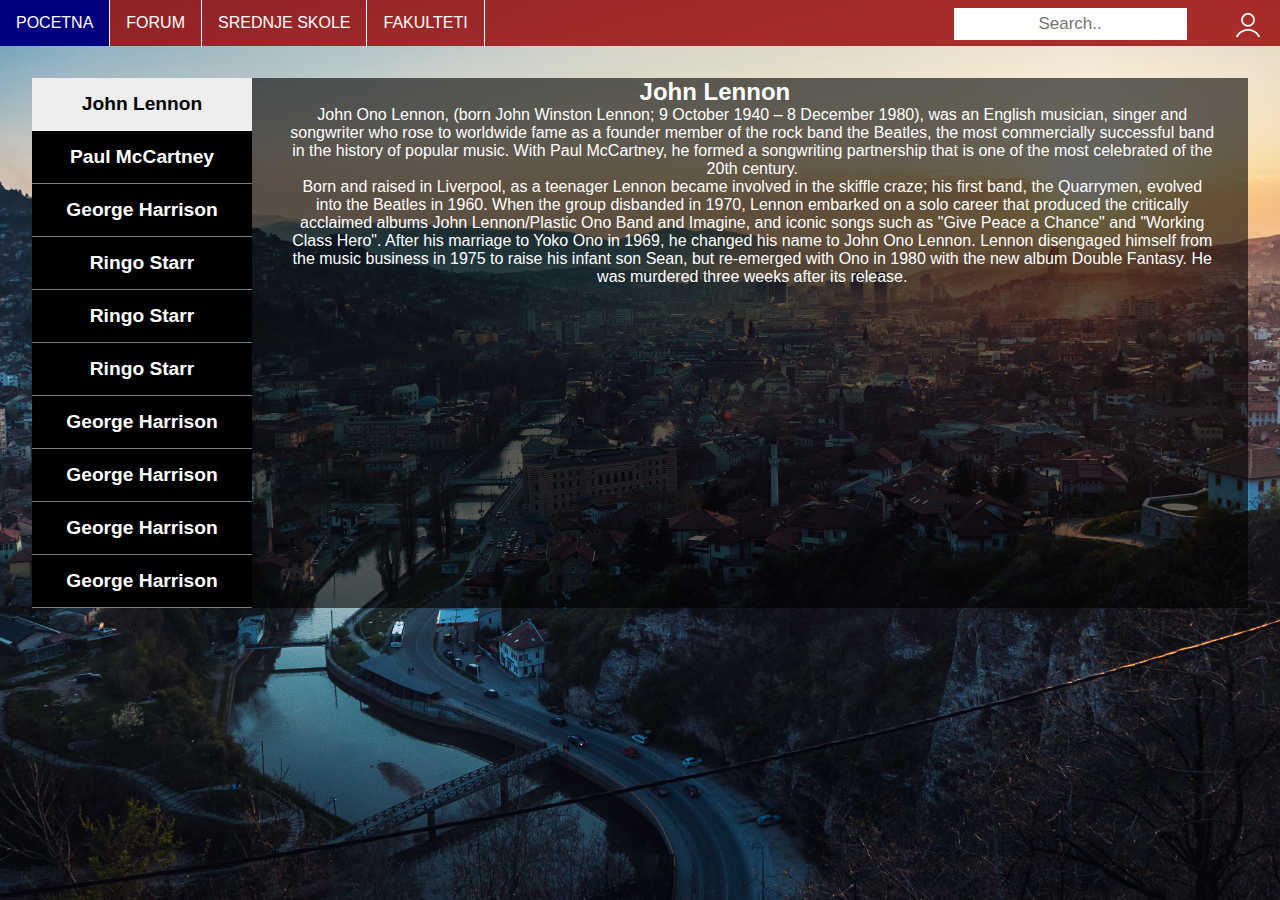
<file: if.html>
<!DOCTYPE html>
<html lang="en">
<head>
    <meta charset="UTF-8">
    <meta name="viewport" content="width=device-width, initial-scale=1.0">
    <meta http-equiv="X-UA-Compatible" content="ie=edge">
    <title>Document</title>
    <link rel="stylesheet" href="CSS/structure.css">
    <link rel="stylesheet" href="CSS/tabs.css">
   
</head>
<body class="bg" style="background-image: url(IMG/sarajevobg.jpg);">

<ul>
    <li><a href="index.html">POCETNA</a></li>
    <li><a href="">FORUM</a></li>
    <li class="dropdown">
            <a href="" class="dropbtn">SREDNJE SKOLE</a>
            <div class="dropdown-content">
              <a href="ss.html">Sarajevo</a>
              <a href="#">Link 2</a>
            </div></li>
    <li class="dropdown">
        <a href="" class="dropbtn">FAKULTETI</a>
        <div class="dropdown-content">
          <a href="sf.html">Link 1</a>
          <a href="#">Link 2</a>
        </div></li>
        <li>    <span class="topnav">
          <span class="search-container">
  <input type="text" placeholder="Search.." name="search"></span>    
          </span></li>
          <a href="signup.html"><img style="width:3%;margin-top:5px;float:right;margin-right: 1%;" src="IMG/icon.png" alt="sl"></a>
</ul>
<div class="bg2">

    <div class="tabordion">
      <section id="section1">
        <input type="radio" name="sections" id="option1" checked>
        <label for="option1">John Lennon</label>
        <article>
          <h2>John Lennon</h2>
          <p>John Ono Lennon, (born John Winston Lennon; 9 October 1940 – 8 December 1980), was an English musician, singer and songwriter who rose to worldwide fame as a founder member of the rock band the Beatles, the most commercially successful band in the history of popular music. With Paul McCartney, he formed a songwriting partnership that is one of the most celebrated of the 20th century.</p>
          <p>Born and raised in Liverpool, as a teenager Lennon became involved in the skiffle craze; his first band, the Quarrymen, evolved into the Beatles in 1960. When the group disbanded in 1970, Lennon embarked on a solo career that produced the critically acclaimed albums John Lennon/Plastic Ono Band and Imagine, and iconic songs such as "Give Peace a Chance" and "Working Class Hero". After his marriage to Yoko Ono in 1969, he changed his name to John Ono Lennon. Lennon disengaged himself from the music business in 1975 to raise his infant son Sean, but re-emerged with Ono in 1980 with the new album Double Fantasy. He was murdered three weeks after its release.</p>
        </article>
      </section>
      <section id="section2">
        <input type="radio" name="sections" id="option2">
        <label for="option2">Paul McCartney</label>
        <article>
          <h2>Paul McCartney</h2>
          <p>Sir James Paul McCartney, (born 18 June 1942), is an English musician, singer, songwriter, multi-instrumentalist, and composer. With John Lennon, George Harrison and Ringo Starr, he gained worldwide fame as a member of the Beatles, widely regarded as one of the most popular and influential acts in the history of rock music; his songwriting partnership with Lennon is one of the most celebrated of the 20th century. After the band's break-up, he pursued a solo career and later formed Wings with his first wife, Linda, and Denny Laine.</p>
          <p>McCartney has been recognised as one of the most successful composers and performers of all time, with 60 gold discs and sales of over 100 million albums and 100 million singles of his work with the Beatles and as a solo artist.[2] More than 2,200 artists have covered his Beatles song "Yesterday", more than any other copyrighted song in history. Wings' 1977 release "Mull of Kintyre" is one of the all-time best-selling singles in the UK. Inducted into the Rock and Roll Hall of Fame as a solo artist in March 1999, McCartney has written, or co-written 32 songs that have reached number one on the Billboard Hot 100, and as of 2014 he has sold more than 15.5 million RIAA-certified units in the United States. McCartney, Lennon, Harrison and Starr received MBEs in 1965, and in 1997, McCartney was knighted for his services to music.</p>
          <p>McCartney has released an extensive catalogue of songs as a solo artist and has composed classical and electronic music. He has taken part in projects to promote international charities related to such subjects as animal rights, seal hunting, land mines, vegetarianism, poverty, and music education. He has married three times and is the father of five children.</p>
        </article>
      </section>
      <section id="section3">
        <input type="radio" name="sections" id="option3">
        <label for="option3">George Harrison</label>
        <article>
          <h2>George Harrison</h2>
          <p>George Harrison, (25 February 1943 – 29 November 2001), was an English musician, multi-instrumentalist, singer and songwriter who achieved international fame as the lead guitarist of the Beatles. Although John Lennon and Paul McCartney were the band's primary songwriters, most of their albums included at least one Harrison composition, including "While My Guitar Gently Weeps", "Here Comes the Sun" and "Something", which became the Beatles' second-most-covered song.</p>
        </article>
      </section>
      <section id="section4">
        <input type="radio" name="sections" id="option4">
        <label for="option4">Ringo Starr</label>
        <article>
          <h2>Ringo Starr</h2>
          <p>Richard Starkey, (born 7 July 1940), better known by his stage name Ringo Starr, is an English musician, singer, songwriter, and actor who gained worldwide fame as the drummer for The Beatles. On most of the band's albums, he sang lead vocals for one song, including "With a Little Help from My Friends", "Yellow Submarine" and their cover of "Act Naturally". He also wrote the Beatles' songs "Don't Pass Me By" and "Octopus's Garden", and is credited as a co-writer of others, such as "What Goes On" and "Flying".</p>
          <p>Starr was twice afflicted by life-threatening illnesses during his childhood, and as a result of prolonged hospitalisations, fell behind scholastically. In 1955, he entered the workforce and briefly held a position with British Rail before securing an apprenticeship at a Liverpool equipment manufacturer. Soon afterwards, he became interested in the UK skiffle craze, developing a fervent admiration for the genre. In 1957, he cofounded his first band, the Eddie Clayton Skiffle Group, which earned several prestigious local bookings before the fad succumbed to American rock and roll by early 1958.</p>
        </article>
      </section>
      <section id="section5">
        <input type="radio" name="sections" id="option5">
        <label for="option5">Ringo Starr</label>
        <article>
          <h2>Ringo Starr</h2>
          <p>Richard Starkey, (born 7 July 1940), better known by his stage name Ringo Starr, is an English musician, singer, songwriter, and actor who gained worldwide fame as the drummer for The Beatles. On most of the band's albums, he sang lead vocals for one song, including "With a Little Help from My Friends", "Yellow Submarine" and their cover of "Act Naturally". He also wrote the Beatles' songs "Don't Pass Me By" and "Octopus's Garden", and is credited as a co-writer of others, such as "What Goes On" and "Flying".</p>
          <p>Starr was twice afflicted by life-threatening illnesses during his childhood, and as a result of prolonged hospitalisations, fell behind scholastically. In 1955, he entered the workforce and briefly held a position with British Rail before securing an apprenticeship at a Liverpool equipment manufacturer. Soon afterwards, he became interested in the UK skiffle craze, developing a fervent admiration for the genre. In 1957, he cofounded his first band, the Eddie Clayton Skiffle Group, which earned several prestigious local bookings before the fad succumbed to American rock and roll by early 1958.</p>
        </article>
      </section>
      <section id="section6">
        <input type="radio" name="sections" id="option6">
        <label for="option6">Ringo Starr</label>
        <article>
          <h2>Ringo Starr</h2>
          <p>sdfdsfsadfRichard Starkey, (born 7 July 1940), better known by his stage name Ringo Starr, is an English musician, singer, songwriter, and actor who gained worldwide fame as the drummer for The Beatles. On most of the band's albums, he sang lead vocals for one song, including "With a Little Help from My Friends", "Yellow Submarine" and their cover of "Act Naturally". He also wrote the Beatles' songs "Don't Pass Me By" and "Octopus's Garden", and is credited as a co-writer of others, such as "What Goes On" and "Flying".</p>
          <p>Starr was twice afflicted by life-threatening illnesses during his childhood, and as a result of prolonged hospitalisations, fell behind scholastically. In 1955, he entered the workforce and briefly held a position with British Rail before securing an apprenticeship at a Liverpool equipment manufacturer. Soon afterwards, he became interested in the UK skiffle craze, developing a fervent admiration for the genre. In 1957, he cofounded his first band, the Eddie Clayton Skiffle Group, which earned several prestigious local bookings before the fad succumbed to American rock and roll by early 1958.</p>
        </article>
      </section>
      <section id="section7">
          <input type="radio" name="sections" id="option7">
          <label for="option7">George Harrison</label>
          <article>
            <h2>George Harrison</h2>
            <p>George Harrison, (25 February 1943 – 29 November 2001), was an English musician, multi-instrumentalist, singer and songwriter who achieved international fame as the lead guitarist of the Beatles. Although John Lennon and Paul McCartney were the band's primary songwriters, most of their albums included at least one Harrison composition, including "While My Guitar Gently Weeps", "Here Comes the Sun" and "Something", which became the Beatles' second-most-covered song.</p>
          </article>
        </section>
        <section id="section8">
            <input type="radio" name="sections" id="option8">
            <label for="option8">George Harrison</label>
            <article>
              <h2>George Harrison</h2>
              <p>George Harrison, (25 February 1943 – 29 November 2001), was an English musician, multi-instrumentalist, singer and songwriter who achieved international fame as the lead guitarist of the Beatles. Although John Lennon and Paul McCartney were the band's primary songwriters, most of their albums included at least one Harrison composition, including "While My Guitar Gently Weeps", "Here Comes the Sun" and "Something", which became the Beatles' second-most-covered song.</p>
            </article>
          </section>
          <section id="section9">
              <input type="radio" name="sections" id="option9">
              <label for="option9">George Harrison</label>
              <article>
                <h2>George Harrison</h2>
                <p>George Harrison, (25 February 1943 – 29 November 2001), was an English musician, multi-instrumentalist, singer and songwriter who achieved international fame as the lead guitarist of the Beatles. Although John Lennon and Paul McCartney were the band's primary songwriters, most of their albums included at least one Harrison composition, including "While My Guitar Gently Weeps", "Here Comes the Sun" and "Something", which became the Beatles' second-most-covered song.</p>
              </article>
            </section>
            <section id="section10">
                <input type="radio" name="sections" id="option10">
                <label for="option10">George Harrison</label>
                <article>
                  <h2>George Harrison</h2>
                  <p>George Harrison, (25 February 1943 – 29 November 2001), was an English musician, multi-instrumentalist, singer and songwriter who achieved international fame as the lead guitarist of the Beatles. Although John Lennon and Paul McCartney were the band's primary songwriters, most of their albums included at least one Harrison composition, including "While My Guitar Gently Weeps", "Here Comes the Sun" and "Something", which became the Beatles' second-most-covered song.</p>
                </article>
              </section>
    </div>
</div>
</body>
</html>
</file>
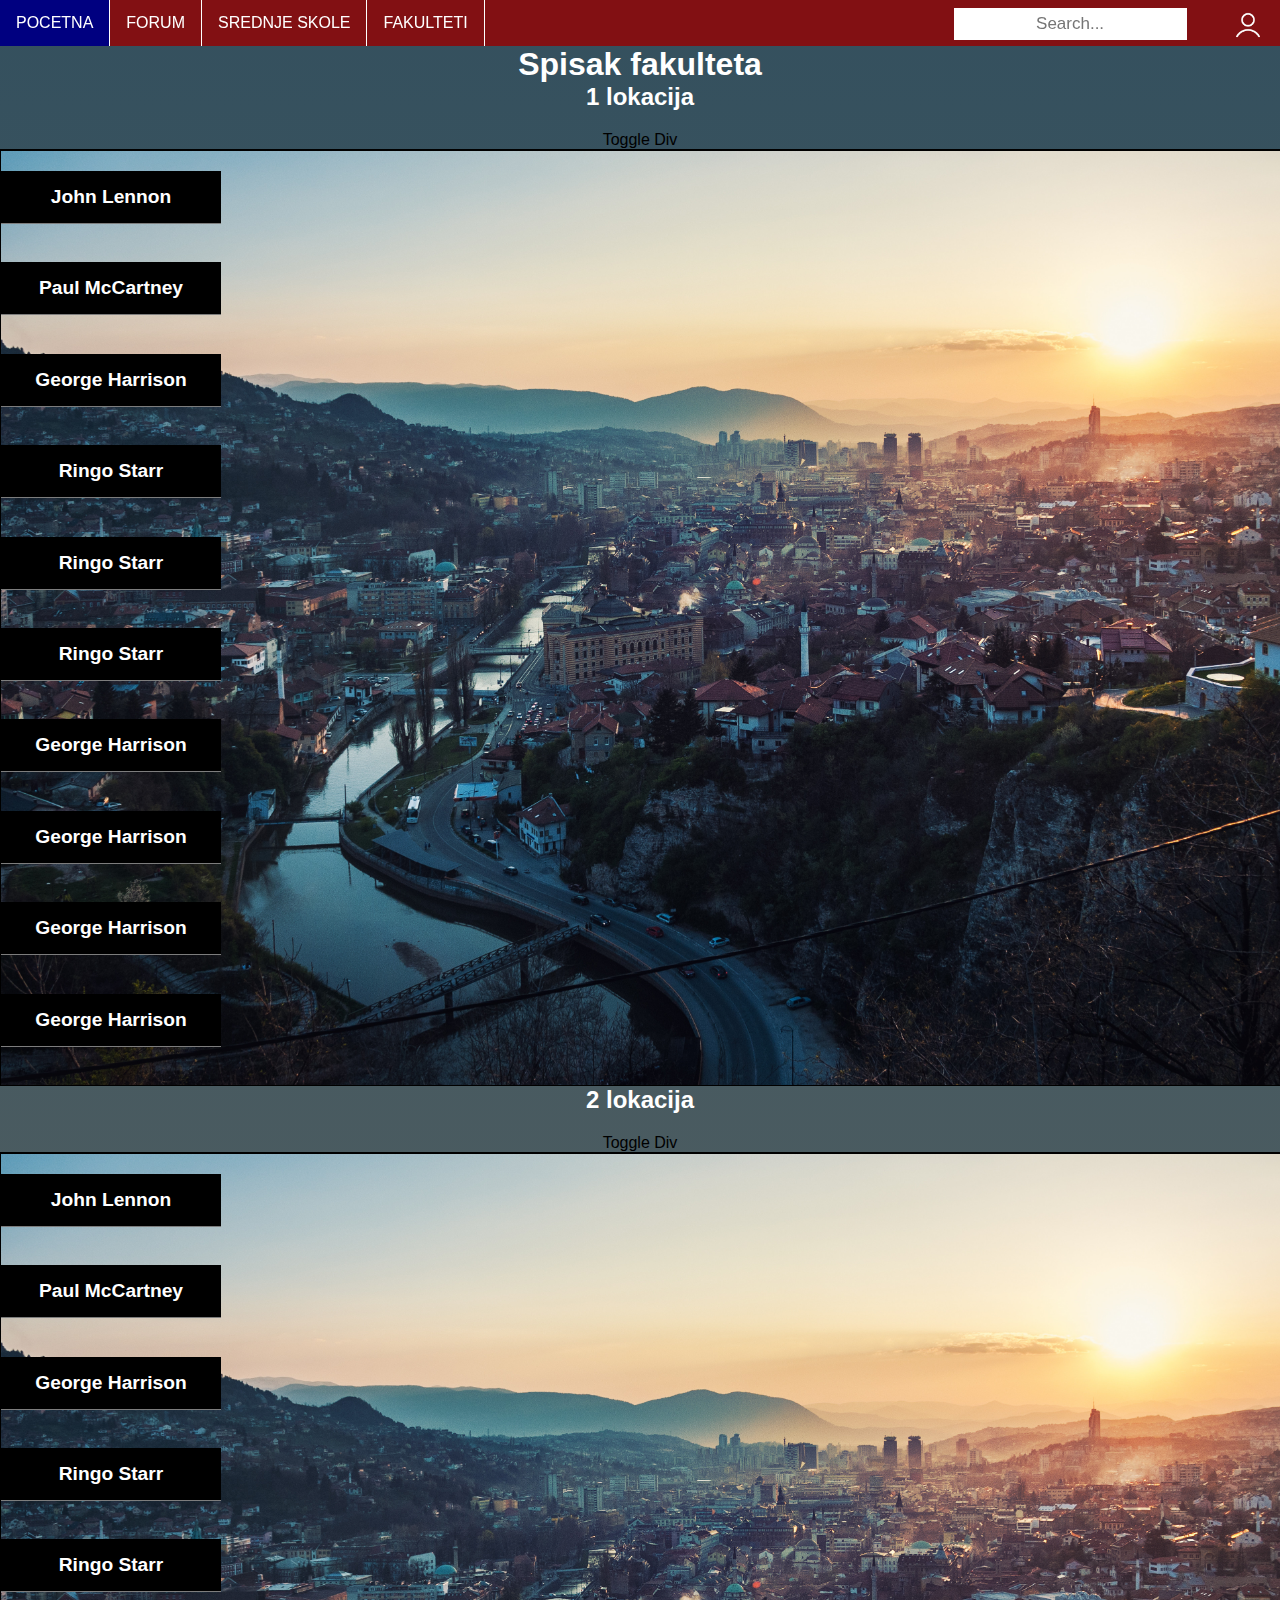
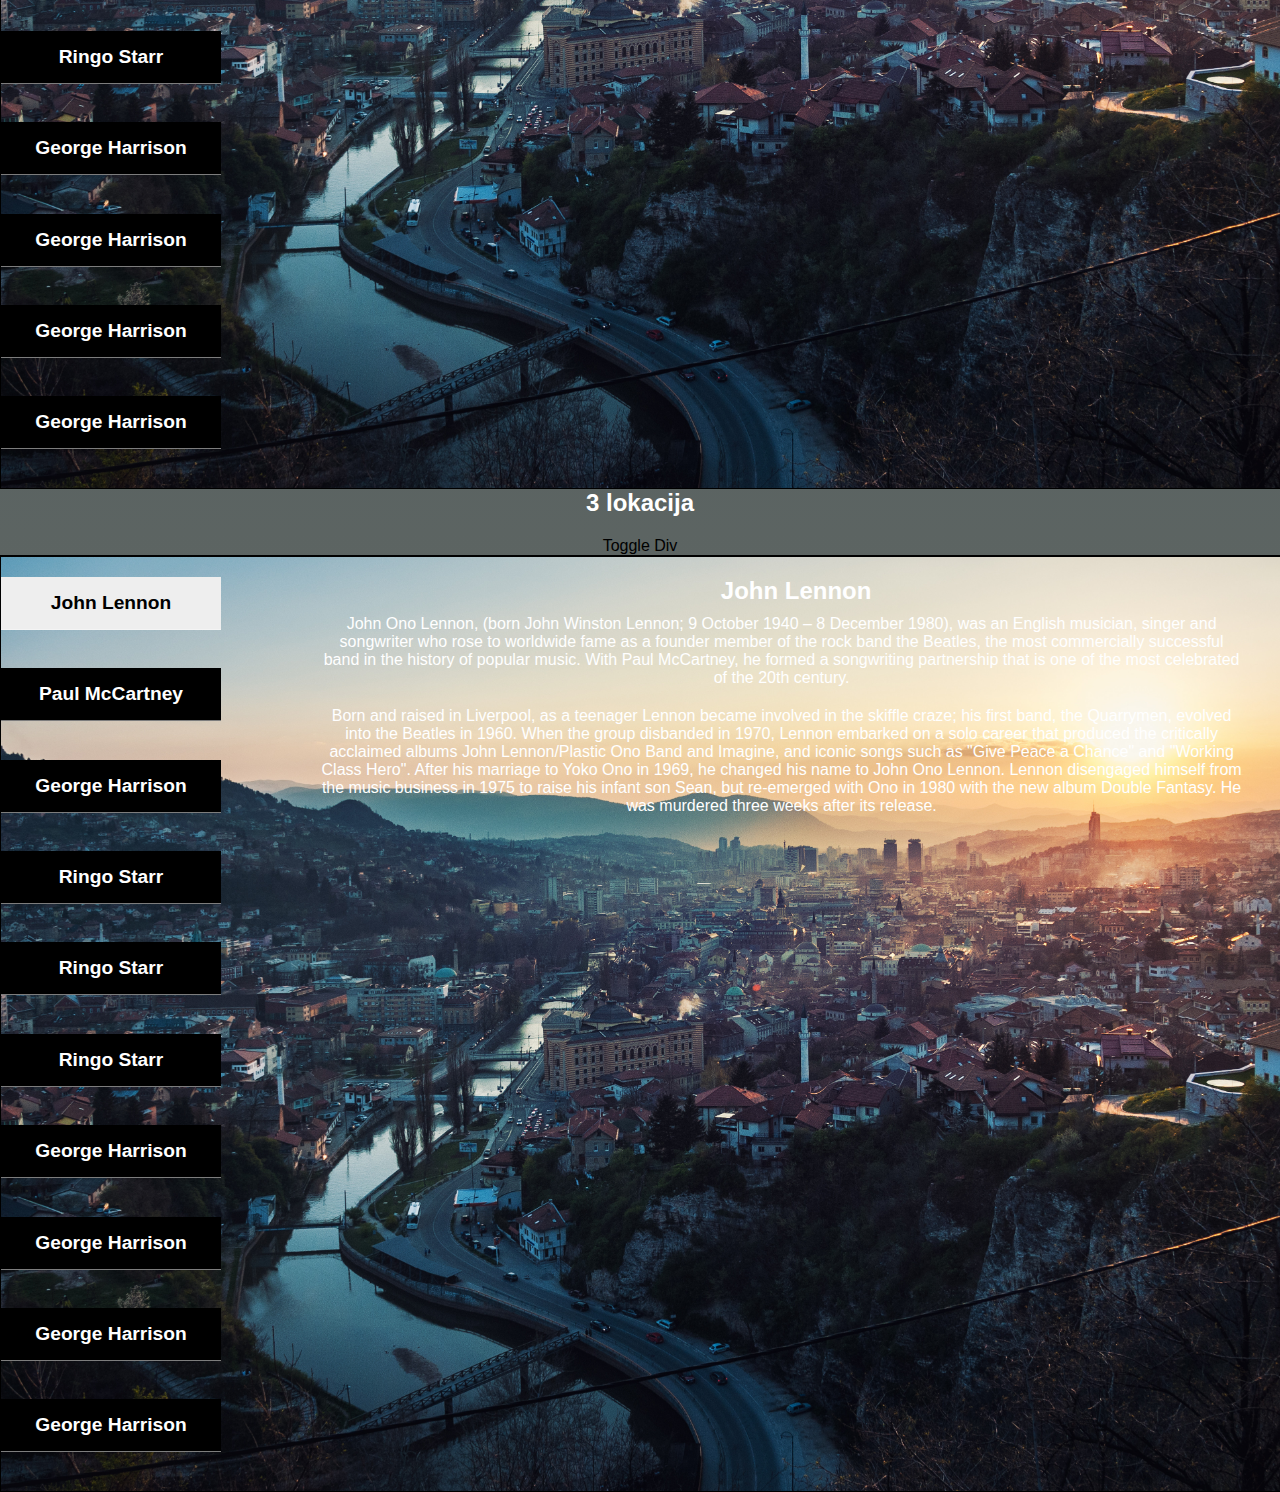
<file: sf.html>
<!DOCTYPE html>
<html lang="en">
<head>
    <meta charset="UTF-8">
    <meta name="viewport" content="width=device-width, initial-scale=1.0">
    <meta http-equiv="X-UA-Compatible" content="ie=edge">
    <title>Document</title>
    <link rel="stylesheet" href="CSS/sif.css">
    <link rel="stylesheet" href="CSS/structure.css">
</head>
<body>
  
    <ul>
        <li><a href="index.html">POCETNA</a></li>
        <li><a href="">FORUM</a></li>
        <li class="dropdown">
                <a href="" class="dropbtn">SREDNJE SKOLE</a>
                <div class="dropdown-content">
                  <a href="ss.html">Sarajevo</a>
                  <a href="#">Link 2</a>
                </div></li>
        <li class="dropdown">
            <a href="" class="dropbtn">FAKULTETI</a>
            <div class="dropdown-content">
              <a href="sf.html">Link 1</a>
              <a href="#">Link 2</a>
            </div></li>
            <li>    <span class="topnav">
              <span class="search-container">
      <input style="left: 0;" type="text" placeholder="Search..." name="search"></span>    
              </span></li>
              <a href="signup.html"><img style="width:3%;margin-top:5px;float:right;margin-right: 1%;" src="IMG/icon.png" alt="sl"></a>
    </ul>
        <h1>Spisak fakulteta</h1>
    <h2>1 lokacija</h2>
    <div class="ex1">
      <label for="item-1">Toggle Div</label>
      <input type="checkbox" name="one" id="item-1">
      <div style="background-image: url(IMG/sarajevobg.jpg);background-size: cover;" class="hide">
        <div class="tabordion">
          <section id="section1">
            <input type="radio" name="sections" id="option1" checked>
            <label for="option1">John Lennon</label>
            <article>
              <h2>John Lennon</h2>
              <p>John Ono Lennon, (born John Winston Lennon; 9 October 1940 – 8 December 1980), was an English musician, singer and songwriter who rose to worldwide fame as a founder member of the rock band the Beatles, the most commercially successful band in the history of popular music. With Paul McCartney, he formed a songwriting partnership that is one of the most celebrated of the 20th century.</p>
              <p>Born and raised in Liverpool, as a teenager Lennon became involved in the skiffle craze; his first band, the Quarrymen, evolved into the Beatles in 1960. When the group disbanded in 1970, Lennon embarked on a solo career that produced the critically acclaimed albums John Lennon/Plastic Ono Band and Imagine, and iconic songs such as "Give Peace a Chance" and "Working Class Hero". After his marriage to Yoko Ono in 1969, he changed his name to John Ono Lennon. Lennon disengaged himself from the music business in 1975 to raise his infant son Sean, but re-emerged with Ono in 1980 with the new album Double Fantasy. He was murdered three weeks after its release.</p>
            </article>
          </section>
          <section id="section2">
            <input type="radio" name="sections" id="option2">
            <label for="option2">Paul McCartney</label>
            <article>
              <h2>Paul McCartney</h2>
              <p>Sir James Paul McCartney, (born 18 June 1942), is an English musician, singer, songwriter, multi-instrumentalist, and composer. With John Lennon, George Harrison and Ringo Starr, he gained worldwide fame as a member of the Beatles, widely regarded as one of the most popular and influential acts in the history of rock music; his songwriting partnership with Lennon is one of the most celebrated of the 20th century. After the band's break-up, he pursued a solo career and later formed Wings with his first wife, Linda, and Denny Laine.</p>
              <p>McCartney has been recognised as one of the most successful composers and performers of all time, with 60 gold discs and sales of over 100 million albums and 100 million singles of his work with the Beatles and as a solo artist.[2] More than 2,200 artists have covered his Beatles song "Yesterday", more than any other copyrighted song in history. Wings' 1977 release "Mull of Kintyre" is one of the all-time best-selling singles in the UK. Inducted into the Rock and Roll Hall of Fame as a solo artist in March 1999, McCartney has written, or co-written 32 songs that have reached number one on the Billboard Hot 100, and as of 2014 he has sold more than 15.5 million RIAA-certified units in the United States. McCartney, Lennon, Harrison and Starr received MBEs in 1965, and in 1997, McCartney was knighted for his services to music.</p>
              <p>McCartney has released an extensive catalogue of songs as a solo artist and has composed classical and electronic music. He has taken part in projects to promote international charities related to such subjects as animal rights, seal hunting, land mines, vegetarianism, poverty, and music education. He has married three times and is the father of five children.</p>
            </article>
          </section>
          <section id="section3">
            <input type="radio" name="sections" id="option3">
            <label for="option3">George Harrison</label>
            <article>
              <h2>George Harrison</h2>
              <p>George Harrison, (25 February 1943 – 29 November 2001), was an English musician, multi-instrumentalist, singer and songwriter who achieved international fame as the lead guitarist of the Beatles. Although John Lennon and Paul McCartney were the band's primary songwriters, most of their albums included at least one Harrison composition, including "While My Guitar Gently Weeps", "Here Comes the Sun" and "Something", which became the Beatles' second-most-covered song.</p>
            </article>
          </section>
          <section id="section4">
            <input type="radio" name="sections" id="option4">
            <label for="option4">Ringo Starr</label>
            <article>
              <h2>Ringo Starr</h2>
              <p>Richard Starkey, (born 7 July 1940), better known by his stage name Ringo Starr, is an English musician, singer, songwriter, and actor who gained worldwide fame as the drummer for The Beatles. On most of the band's albums, he sang lead vocals for one song, including "With a Little Help from My Friends", "Yellow Submarine" and their cover of "Act Naturally". He also wrote the Beatles' songs "Don't Pass Me By" and "Octopus's Garden", and is credited as a co-writer of others, such as "What Goes On" and "Flying".</p>
              <p>Starr was twice afflicted by life-threatening illnesses during his childhood, and as a result of prolonged hospitalisations, fell behind scholastically. In 1955, he entered the workforce and briefly held a position with British Rail before securing an apprenticeship at a Liverpool equipment manufacturer. Soon afterwards, he became interested in the UK skiffle craze, developing a fervent admiration for the genre. In 1957, he cofounded his first band, the Eddie Clayton Skiffle Group, which earned several prestigious local bookings before the fad succumbed to American rock and roll by early 1958.</p>
            </article>
          </section>
          <section id="section5">
            <input type="radio" name="sections" id="option5">
            <label for="option5">Ringo Starr</label>
            <article>
              <h2>Ringo Starr</h2>
              <p>Richard Starkey, (born 7 July 1940), better known by his stage name Ringo Starr, is an English musician, singer, songwriter, and actor who gained worldwide fame as the drummer for The Beatles. On most of the band's albums, he sang lead vocals for one song, including "With a Little Help from My Friends", "Yellow Submarine" and their cover of "Act Naturally". He also wrote the Beatles' songs "Don't Pass Me By" and "Octopus's Garden", and is credited as a co-writer of others, such as "What Goes On" and "Flying".</p>
              <p>Starr was twice afflicted by life-threatening illnesses during his childhood, and as a result of prolonged hospitalisations, fell behind scholastically. In 1955, he entered the workforce and briefly held a position with British Rail before securing an apprenticeship at a Liverpool equipment manufacturer. Soon afterwards, he became interested in the UK skiffle craze, developing a fervent admiration for the genre. In 1957, he cofounded his first band, the Eddie Clayton Skiffle Group, which earned several prestigious local bookings before the fad succumbed to American rock and roll by early 1958.</p>
            </article>
          </section>
          <section id="section6">
            <input type="radio" name="sections" id="option6">
            <label for="option6">Ringo Starr</label>
            <article>
              <h2>Ringo Starr</h2>
              <p>sdfdsfsadfRichard Starkey, (born 7 July 1940), better known by his stage name Ringo Starr, is an English musician, singer, songwriter, and actor who gained worldwide fame as the drummer for The Beatles. On most of the band's albums, he sang lead vocals for one song, including "With a Little Help from My Friends", "Yellow Submarine" and their cover of "Act Naturally". He also wrote the Beatles' songs "Don't Pass Me By" and "Octopus's Garden", and is credited as a co-writer of others, such as "What Goes On" and "Flying".</p>
              <p>Starr was twice afflicted by life-threatening illnesses during his childhood, and as a result of prolonged hospitalisations, fell behind scholastically. In 1955, he entered the workforce and briefly held a position with British Rail before securing an apprenticeship at a Liverpool equipment manufacturer. Soon afterwards, he became interested in the UK skiffle craze, developing a fervent admiration for the genre. In 1957, he cofounded his first band, the Eddie Clayton Skiffle Group, which earned several prestigious local bookings before the fad succumbed to American rock and roll by early 1958.</p>
            </article>
          </section>
          <section id="section7">
              <input type="radio" name="sections" id="option7">
              <label for="option7">George Harrison</label>
              <article>
                <h2>George Harrison</h2>
                <p>George Harrison, (25 February 1943 – 29 November 2001), was an English musician, multi-instrumentalist, singer and songwriter who achieved international fame as the lead guitarist of the Beatles. Although John Lennon and Paul McCartney were the band's primary songwriters, most of their albums included at least one Harrison composition, including "While My Guitar Gently Weeps", "Here Comes the Sun" and "Something", which became the Beatles' second-most-covered song.</p>
              </article>
            </section>
            <section id="section8">
                <input type="radio" name="sections" id="option8">
                <label for="option8">George Harrison</label>
                <article>
                  <h2>George Harrison</h2>
                  <p>George Harrison, (25 February 1943 – 29 November 2001), was an English musician, multi-instrumentalist, singer and songwriter who achieved international fame as the lead guitarist of the Beatles. Although John Lennon and Paul McCartney were the band's primary songwriters, most of their albums included at least one Harrison composition, including "While My Guitar Gently Weeps", "Here Comes the Sun" and "Something", which became the Beatles' second-most-covered song.</p>
                </article>
              </section>
              <section id="section9">
                  <input type="radio" name="sections" id="option9">
                  <label for="option9">George Harrison</label>
                  <article>
                    <h2>George Harrison</h2>
                    <p>George Harrison, (25 February 1943 – 29 November 2001), was an English musician, multi-instrumentalist, singer and songwriter who achieved international fame as the lead guitarist of the Beatles. Although John Lennon and Paul McCartney were the band's primary songwriters, most of their albums included at least one Harrison composition, including "While My Guitar Gently Weeps", "Here Comes the Sun" and "Something", which became the Beatles' second-most-covered song.</p>
                  </article>
                </section>
                <section id="section10">
                    <input type="radio" name="sections" id="option10">
                    <label for="option10">George Harrison</label>
                    <article>
                      <h2>George Harrison</h2>
                      <p>George Harrison, (25 February 1943 – 29 November 2001), was an English musician, multi-instrumentalist, singer and songwriter who achieved international fame as the lead guitarist of the Beatles. Although John Lennon and Paul McCartney were the band's primary songwriters, most of their albums included at least one Harrison composition, including "While My Guitar Gently Weeps", "Here Comes the Sun" and "Something", which became the Beatles' second-most-covered song.</p>
                    </article>
                  </section>
        </div>
      </div>
    </div>
    
    
    <h2>2 lokacija</h2>
    <div class="ex1">
      <label for="item-2">Toggle Div</label>
      <input type="checkbox" name="one" id="item-2">
      <div style="background-image: url(IMG/sarajevobg.jpg);background-size: cover;" class="hide">
        <div class="tabordion">
          <section id="section11">
            <input type="radio" name="sections" id="option11" checked>
            <label for="option11">John Lennon</label>
            <article>
              <h2>John Lennon</h2>
              <p>John Ono Lennon, (born John Winston Lennon; 9 October 1940 – 8 December 1980), was an English musician, singer and songwriter who rose to worldwide fame as a founder member of the rock band the Beatles, the most commercially successful band in the history of popular music. With Paul McCartney, he formed a songwriting partnership that is one of the most celebrated of the 20th century.</p>
              <p>Born and raised in Liverpool, as a teenager Lennon became involved in the skiffle craze; his first band, the Quarrymen, evolved into the Beatles in 1960. When the group disbanded in 1970, Lennon embarked on a solo career that produced the critically acclaimed albums John Lennon/Plastic Ono Band and Imagine, and iconic songs such as "Give Peace a Chance" and "Working Class Hero". After his marriage to Yoko Ono in 1969, he changed his name to John Ono Lennon. Lennon disengaged himself from the music business in 1975 to raise his infant son Sean, but re-emerged with Ono in 1980 with the new album Double Fantasy. He was murdered three weeks after its release.</p>
            </article>
          </section>
          <section id="section12">
            <input type="radio" name="sections" id="option12">
            <label for="option12">Paul McCartney</label>
            <article>
              <h2>Paul McCartney</h2>
              <p>Sir James Paul McCartney, (born 18 June 1942), is an English musician, singer, songwriter, multi-instrumentalist, and composer. With John Lennon, George Harrison and Ringo Starr, he gained worldwide fame as a member of the Beatles, widely regarded as one of the most popular and influential acts in the history of rock music; his songwriting partnership with Lennon is one of the most celebrated of the 20th century. After the band's break-up, he pursued a solo career and later formed Wings with his first wife, Linda, and Denny Laine.</p>
              <p>McCartney has been recognised as one of the most successful composers and performers of all time, with 60 gold discs and sales of over 100 million albums and 100 million singles of his work with the Beatles and as a solo artist.[2] More than 2,200 artists have covered his Beatles song "Yesterday", more than any other copyrighted song in history. Wings' 1977 release "Mull of Kintyre" is one of the all-time best-selling singles in the UK. Inducted into the Rock and Roll Hall of Fame as a solo artist in March 1999, McCartney has written, or co-written 32 songs that have reached number one on the Billboard Hot 100, and as of 2014 he has sold more than 15.5 million RIAA-certified units in the United States. McCartney, Lennon, Harrison and Starr received MBEs in 1965, and in 1997, McCartney was knighted for his services to music.</p>
              <p>McCartney has released an extensive catalogue of songs as a solo artist and has composed classical and electronic music. He has taken part in projects to promote international charities related to such subjects as animal rights, seal hunting, land mines, vegetarianism, poverty, and music education. He has married three times and is the father of five children.</p>
            </article>
          </section>
          <section id="section13">
            <input type="radio" name="sections" id="option13">
            <label for="option13">George Harrison</label>
            <article>
              <h2>George Harrison</h2>
              <p>George Harrison, (25 February 1943 – 29 November 2001), was an English musician, multi-instrumentalist, singer and songwriter who achieved international fame as the lead guitarist of the Beatles. Although John Lennon and Paul McCartney were the band's primary songwriters, most of their albums included at least one Harrison composition, including "While My Guitar Gently Weeps", "Here Comes the Sun" and "Something", which became the Beatles' second-most-covered song.</p>
            </article>
          </section>
          <section id="section14">
            <input type="radio" name="sections" id="option14">
            <label for="option14">Ringo Starr</label>
            <article>
              <h2>Ringo Starr</h2>
              <p>Richard Starkey, (born 7 July 1940), better known by his stage name Ringo Starr, is an English musician, singer, songwriter, and actor who gained worldwide fame as the drummer for The Beatles. On most of the band's albums, he sang lead vocals for one song, including "With a Little Help from My Friends", "Yellow Submarine" and their cover of "Act Naturally". He also wrote the Beatles' songs "Don't Pass Me By" and "Octopus's Garden", and is credited as a co-writer of others, such as "What Goes On" and "Flying".</p>
              <p>Starr was twice afflicted by life-threatening illnesses during his childhood, and as a result of prolonged hospitalisations, fell behind scholastically. In 1955, he entered the workforce and briefly held a position with British Rail before securing an apprenticeship at a Liverpool equipment manufacturer. Soon afterwards, he became interested in the UK skiffle craze, developing a fervent admiration for the genre. In 1957, he cofounded his first band, the Eddie Clayton Skiffle Group, which earned several prestigious local bookings before the fad succumbed to American rock and roll by early 1958.</p>
            </article>
          </section>
          <section id="section15">
            <input type="radio" name="sections" id="option15">
            <label for="option15">Ringo Starr</label>
            <article>
              <h2>Ringo Starr</h2>
              <p>Richard Starkey, (born 7 July 1940), better known by his stage name Ringo Starr, is an English musician, singer, songwriter, and actor who gained worldwide fame as the drummer for The Beatles. On most of the band's albums, he sang lead vocals for one song, including "With a Little Help from My Friends", "Yellow Submarine" and their cover of "Act Naturally". He also wrote the Beatles' songs "Don't Pass Me By" and "Octopus's Garden", and is credited as a co-writer of others, such as "What Goes On" and "Flying".</p>
              <p>Starr was twice afflicted by life-threatening illnesses during his childhood, and as a result of prolonged hospitalisations, fell behind scholastically. In 1955, he entered the workforce and briefly held a position with British Rail before securing an apprenticeship at a Liverpool equipment manufacturer. Soon afterwards, he became interested in the UK skiffle craze, developing a fervent admiration for the genre. In 1957, he cofounded his first band, the Eddie Clayton Skiffle Group, which earned several prestigious local bookings before the fad succumbed to American rock and roll by early 1958.</p>
            </article>
          </section>
          <section id="section16">
            <input type="radio" name="sections" id="option16">
            <label for="option16">Ringo Starr</label>
            <article>
              <h2>Ringo Starr</h2>
              <p>sdfdsfsadfRichard Starkey, (born 7 July 1940), better known by his stage name Ringo Starr, is an English musician, singer, songwriter, and actor who gained worldwide fame as the drummer for The Beatles. On most of the band's albums, he sang lead vocals for one song, including "With a Little Help from My Friends", "Yellow Submarine" and their cover of "Act Naturally". He also wrote the Beatles' songs "Don't Pass Me By" and "Octopus's Garden", and is credited as a co-writer of others, such as "What Goes On" and "Flying".</p>
              <p>Starr was twice afflicted by life-threatening illnesses during his childhood, and as a result of prolonged hospitalisations, fell behind scholastically. In 1955, he entered the workforce and briefly held a position with British Rail before securing an apprenticeship at a Liverpool equipment manufacturer. Soon afterwards, he became interested in the UK skiffle craze, developing a fervent admiration for the genre. In 1957, he cofounded his first band, the Eddie Clayton Skiffle Group, which earned several prestigious local bookings before the fad succumbed to American rock and roll by early 1958.</p>
            </article>
          </section>
          <section id="section17">
              <input type="radio" name="sections" id="option17">
              <label for="option17">George Harrison</label>
              <article>
                <h2>George Harrison</h2>
                <p>George Harrison, (25 February 1943 – 29 November 2001), was an English musician, multi-instrumentalist, singer and songwriter who achieved international fame as the lead guitarist of the Beatles. Although John Lennon and Paul McCartney were the band's primary songwriters, most of their albums included at least one Harrison composition, including "While My Guitar Gently Weeps", "Here Comes the Sun" and "Something", which became the Beatles' second-most-covered song.</p>
              </article>
            </section>
            <section id="section18">
                <input type="radio" name="sections" id="option18">
                <label for="option18">George Harrison</label>
                <article>
                  <h2>George Harrison</h2>
                  <p>George Harrison, (25 February 1943 – 29 November 2001), was an English musician, multi-instrumentalist, singer and songwriter who achieved international fame as the lead guitarist of the Beatles. Although John Lennon and Paul McCartney were the band's primary songwriters, most of their albums included at least one Harrison composition, including "While My Guitar Gently Weeps", "Here Comes the Sun" and "Something", which became the Beatles' second-most-covered song.</p>
                </article>
              </section>
              <section id="section19">
                  <input type="radio" name="sections" id="option19">
                  <label for="option19">George Harrison</label>
                  <article>
                    <h2>George Harrison</h2>
                    <p>George Harrison, (25 February 1943 – 29 November 2001), was an English musician, multi-instrumentalist, singer and songwriter who achieved international fame as the lead guitarist of the Beatles. Although John Lennon and Paul McCartney were the band's primary songwriters, most of their albums included at least one Harrison composition, including "While My Guitar Gently Weeps", "Here Comes the Sun" and "Something", which became the Beatles' second-most-covered song.</p>
                  </article>
                </section>
                <section id="section20">
                    <input type="radio" name="sections" id="option20">
                    <label for="option20">George Harrison</label>
                    <article>
                      <h2>George Harrison</h2>
                      <p>George Harrison, (25 February 1943 – 29 November 2001), was an English musician, multi-instrumentalist, singer and songwriter who achieved international fame as the lead guitarist of the Beatles. Although John Lennon and Paul McCartney were the band's primary songwriters, most of their albums included at least one Harrison composition, including "While My Guitar Gently Weeps", "Here Comes the Sun" and "Something", which became the Beatles' second-most-covered song.</p>
                    </article>
                  </section>
        </div>
      </div>
    </div>
    
    
    
    
    <h2>3 lokacija</h2>
    <div class="ex1">
      <label for="item-3">Toggle Div</label>
      <input type="checkbox" name="one" id="item-3">
      <div style="background-image: url(IMG/sarajevobg.jpg);background-size: cover;" class="hide">
        <div class="tabordion">
          <section id="section21">
            <input type="radio" name="sections" id="option21" checked>
            <label for="option21">John Lennon</label>
            <article>
              <h2>John Lennon</h2>
              <p>John Ono Lennon, (born John Winston Lennon; 9 October 1940 – 8 December 1980), was an English musician, singer and songwriter who rose to worldwide fame as a founder member of the rock band the Beatles, the most commercially successful band in the history of popular music. With Paul McCartney, he formed a songwriting partnership that is one of the most celebrated of the 20th century.</p>
              <p>Born and raised in Liverpool, as a teenager Lennon became involved in the skiffle craze; his first band, the Quarrymen, evolved into the Beatles in 1960. When the group disbanded in 1970, Lennon embarked on a solo career that produced the critically acclaimed albums John Lennon/Plastic Ono Band and Imagine, and iconic songs such as "Give Peace a Chance" and "Working Class Hero". After his marriage to Yoko Ono in 1969, he changed his name to John Ono Lennon. Lennon disengaged himself from the music business in 1975 to raise his infant son Sean, but re-emerged with Ono in 1980 with the new album Double Fantasy. He was murdered three weeks after its release.</p>
            </article>
          </section>
          <section id="section22">
            <input type="radio" name="sections" id="option22">
            <label for="option22">Paul McCartney</label>
            <article>
              <h2>Paul McCartney</h2>
              <p>Sir James Paul McCartney, (born 18 June 1942), is an English musician, singer, songwriter, multi-instrumentalist, and composer. With John Lennon, George Harrison and Ringo Starr, he gained worldwide fame as a member of the Beatles, widely regarded as one of the most popular and influential acts in the history of rock music; his songwriting partnership with Lennon is one of the most celebrated of the 20th century. After the band's break-up, he pursued a solo career and later formed Wings with his first wife, Linda, and Denny Laine.</p>
              <p>McCartney has been recognised as one of the most successful composers and performers of all time, with 60 gold discs and sales of over 100 million albums and 100 million singles of his work with the Beatles and as a solo artist.[2] More than 2,200 artists have covered his Beatles song "Yesterday", more than any other copyrighted song in history. Wings' 1977 release "Mull of Kintyre" is one of the all-time best-selling singles in the UK. Inducted into the Rock and Roll Hall of Fame as a solo artist in March 1999, McCartney has written, or co-written 32 songs that have reached number one on the Billboard Hot 100, and as of 2014 he has sold more than 15.5 million RIAA-certified units in the United States. McCartney, Lennon, Harrison and Starr received MBEs in 1965, and in 1997, McCartney was knighted for his services to music.</p>
              <p>McCartney has released an extensive catalogue of songs as a solo artist and has composed classical and electronic music. He has taken part in projects to promote international charities related to such subjects as animal rights, seal hunting, land mines, vegetarianism, poverty, and music education. He has married three times and is the father of five children.</p>
            </article>
          </section>
          <section id="section23">
            <input type="radio" name="sections" id="option23">
            <label for="option23">George Harrison</label>
            <article>
              <h2>George Harrison</h2>
              <p>George Harrison, (25 February 1943 – 29 November 2001), was an English musician, multi-instrumentalist, singer and songwriter who achieved international fame as the lead guitarist of the Beatles. Although John Lennon and Paul McCartney were the band's primary songwriters, most of their albums included at least one Harrison composition, including "While My Guitar Gently Weeps", "Here Comes the Sun" and "Something", which became the Beatles' second-most-covered song.</p>
            </article>
          </section>
          <section id="section24">
            <input type="radio" name="sections" id="option24">
            <label for="option24">Ringo Starr</label>
            <article>
              <h2>Ringo Starr</h2>
              <p>Richard Starkey, (born 7 July 1940), better known by his stage name Ringo Starr, is an English musician, singer, songwriter, and actor who gained worldwide fame as the drummer for The Beatles. On most of the band's albums, he sang lead vocals for one song, including "With a Little Help from My Friends", "Yellow Submarine" and their cover of "Act Naturally". He also wrote the Beatles' songs "Don't Pass Me By" and "Octopus's Garden", and is credited as a co-writer of others, such as "What Goes On" and "Flying".</p>
              <p>Starr was twice afflicted by life-threatening illnesses during his childhood, and as a result of prolonged hospitalisations, fell behind scholastically. In 1955, he entered the workforce and briefly held a position with British Rail before securing an apprenticeship at a Liverpool equipment manufacturer. Soon afterwards, he became interested in the UK skiffle craze, developing a fervent admiration for the genre. In 1957, he cofounded his first band, the Eddie Clayton Skiffle Group, which earned several prestigious local bookings before the fad succumbed to American rock and roll by early 1958.</p>
            </article>
          </section>
          <section id="section25">
            <input type="radio" name="sections" id="option25">
            <label for="option25">Ringo Starr</label>
            <article>
              <h2>Ringo Starr</h2>
              <p>Richard Starkey, (born 7 July 1940), better known by his stage name Ringo Starr, is an English musician, singer, songwriter, and actor who gained worldwide fame as the drummer for The Beatles. On most of the band's albums, he sang lead vocals for one song, including "With a Little Help from My Friends", "Yellow Submarine" and their cover of "Act Naturally". He also wrote the Beatles' songs "Don't Pass Me By" and "Octopus's Garden", and is credited as a co-writer of others, such as "What Goes On" and "Flying".</p>
              <p>Starr was twice afflicted by life-threatening illnesses during his childhood, and as a result of prolonged hospitalisations, fell behind scholastically. In 1955, he entered the workforce and briefly held a position with British Rail before securing an apprenticeship at a Liverpool equipment manufacturer. Soon afterwards, he became interested in the UK skiffle craze, developing a fervent admiration for the genre. In 1957, he cofounded his first band, the Eddie Clayton Skiffle Group, which earned several prestigious local bookings before the fad succumbed to American rock and roll by early 1958.</p>
            </article>
          </section>
          <section id="section26">
            <input type="radio" name="sections" id="option26">
            <label for="option26">Ringo Starr</label>
            <article>
              <h2>Ringo Starr</h2>
              <p>sdfdsfsadfRichard Starkey, (born 7 July 1940), better known by his stage name Ringo Starr, is an English musician, singer, songwriter, and actor who gained worldwide fame as the drummer for The Beatles. On most of the band's albums, he sang lead vocals for one song, including "With a Little Help from My Friends", "Yellow Submarine" and their cover of "Act Naturally". He also wrote the Beatles' songs "Don't Pass Me By" and "Octopus's Garden", and is credited as a co-writer of others, such as "What Goes On" and "Flying".</p>
              <p>Starr was twice afflicted by life-threatening illnesses during his childhood, and as a result of prolonged hospitalisations, fell behind scholastically. In 1955, he entered the workforce and briefly held a position with British Rail before securing an apprenticeship at a Liverpool equipment manufacturer. Soon afterwards, he became interested in the UK skiffle craze, developing a fervent admiration for the genre. In 1957, he cofounded his first band, the Eddie Clayton Skiffle Group, which earned several prestigious local bookings before the fad succumbed to American rock and roll by early 1958.</p>
            </article>
          </section>
          <section id="section27">
              <input type="radio" name="sections" id="option27">
              <label for="option27">George Harrison</label>
              <article>
                <h2>George Harrison</h2>
                <p>George Harrison, (25 February 1943 – 29 November 2001), was an English musician, multi-instrumentalist, singer and songwriter who achieved international fame as the lead guitarist of the Beatles. Although John Lennon and Paul McCartney were the band's primary songwriters, most of their albums included at least one Harrison composition, including "While My Guitar Gently Weeps", "Here Comes the Sun" and "Something", which became the Beatles' second-most-covered song.</p>
              </article>
            </section>
            <section id="section28">
                <input type="radio" name="sections" id="option28">
                <label for="option28">George Harrison</label>
                <article>
                  <h2>George Harrison</h2>
                  <p>George Harrison, (25 February 1943 – 29 November 2001), was an English musician, multi-instrumentalist, singer and songwriter who achieved international fame as the lead guitarist of the Beatles. Although John Lennon and Paul McCartney were the band's primary songwriters, most of their albums included at least one Harrison composition, including "While My Guitar Gently Weeps", "Here Comes the Sun" and "Something", which became the Beatles' second-most-covered song.</p>
                </article>
              </section>
              <section id="section29">
                  <input type="radio" name="sections" id="option29">
                  <label for="option29">George Harrison</label>
                  <article>
                    <h2>George Harrison</h2>
                    <p>George Harrison, (25 February 1943 – 29 November 2001), was an English musician, multi-instrumentalist, singer and songwriter who achieved international fame as the lead guitarist of the Beatles. Although John Lennon and Paul McCartney were the band's primary songwriters, most of their albums included at least one Harrison composition, including "While My Guitar Gently Weeps", "Here Comes the Sun" and "Something", which became the Beatles' second-most-covered song.</p>
                  </article>
                </section>
                <section id="section30">
                    <input type="radio" name="sections" id="option30">
                    <label for="option30">George Harrison</label>
                    <article>
                      <h2>George Harrison</h2>
                      <p>George Harrison, (25 February 1943 – 29 November 2001), was an English musician, multi-instrumentalist, singer and songwriter who achieved international fame as the lead guitarist of the Beatles. Although John Lennon and Paul McCartney were the band's primary songwriters, most of their albums included at least one Harrison composition, including "While My Guitar Gently Weeps", "Here Comes the Sun" and "Something", which became the Beatles' second-most-covered song.</p>
                    </article>
                  </section>
        </div>
      </div>
    </div>    
    
</body>
</html>
</file>
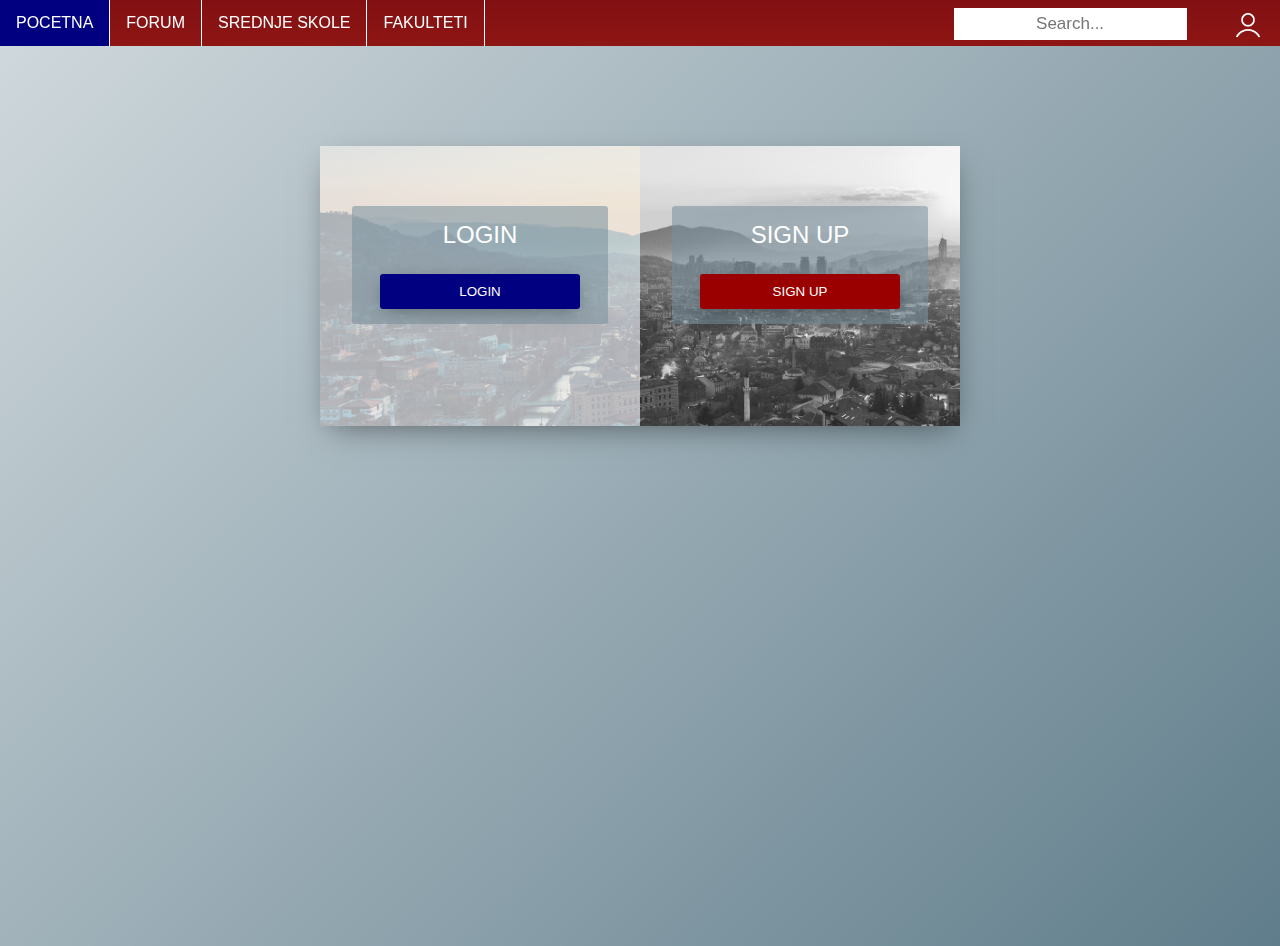
<file: signup.html>
<!DOCTYPE html>
<html lang="en">
<head>
    <meta charset="UTF-8">
    <meta name="viewport" content="width=device-width, initial-scale=1.0">
    <meta http-equiv="X-UA-Compatible" content="ie=edge">
    <title>Sign up</title>
    <link rel="stylesheet" href="CSS/structure.css">
    <script>
      /* ------------------------------------ Click on login and Sign Up to  changue and view the effect
      ---------------------------------------
      */
      
      function cambiar_login() {
        document.querySelector('.cont_forms').className = "cont_forms cont_forms_active_login";  
      document.querySelector('.cont_form_login').style.display = "block";
      document.querySelector('.cont_form_sign_up').style.opacity = "0";               
      
      setTimeout(function(){  document.querySelector('.cont_form_login').style.opacity = "1"; },400);  
        
      setTimeout(function(){    
      document.querySelector('.cont_form_sign_up').style.display = "none";
      },200);  
        }
      
      function cambiar_sign_up(at) {
        document.querySelector('.cont_forms').className = "cont_forms cont_forms_active_sign_up";
        document.querySelector('.cont_form_sign_up').style.display = "block";
      document.querySelector('.cont_form_login').style.opacity = "0";
        
      setTimeout(function(){  document.querySelector('.cont_form_sign_up').style.opacity = "1";
      },100);  
      
      setTimeout(function(){   document.querySelector('.cont_form_login').style.display = "none";
      },400);  
      
      
      }    
      
      
      
      function ocultar_login_sign_up() {
      
      document.querySelector('.cont_forms').className = "cont_forms";  
      document.querySelector('.cont_form_sign_up').style.opacity = "0";               
      document.querySelector('.cont_form_login').style.opacity = "0"; 
      
      setTimeout(function(){
      document.querySelector('.cont_form_sign_up').style.display = "none";
      document.querySelector('.cont_form_login').style.display = "none";
      },500);  
        
        }
      </script>

</head>
<body>
<!--navbar-->
    <ul>
        <li><a href="index.html">POCETNA</a></li>
        <li><a href="">FORUM</a></li>
        <li class="dropdown">
                <a href="" class="dropbtn">SREDNJE SKOLE</a>
                <div class="dropdown-content">
                  <a href="ss.html">Sarajevo</a>
                  <a href="#">Link 2</a>
                </div></li>
        <li class="dropdown">
            <a href="" class="dropbtn">FAKULTETI</a>
            <div class="dropdown-content">
              <a href="sf.html">Link 1</a>
              <a href="#">Link 2</a>
            </div></li>
            <li>    <span class="topnav">
              <span class="search-container">
      <input type="text" placeholder="Search..." name="search"></span>    
              </span></li>
              <a href="signup.html"><img style="width:3%;margin-top:5px;float:right;margin-right: 1%;" src="IMG/icon.png" alt="sl"></a>
    </ul>


<!--log in and sign up-->
    <div class="cotn_principal">
        <div class="cont_centrar">
        
          <div class="cont_login">
        <div class="cont_info_log_sign_up">
              <div class="col_md_login">
        <div class="cont_ba_opcitiy">
                
                <h2>LOGIN</h2>  
          <p></p> 
          <button class="btn_login" onclick="cambiar_login()">LOGIN</button>
          </div>
          </div>
        <div class="col_md_sign_up">
        <div class="cont_ba_opcitiy">
          <h2>SIGN UP</h2>
        
          
          <p></p>
        
          <button class="btn_sign_up" onclick="cambiar_sign_up()">SIGN UP</button>
        </div>
          
          </div>
               </div>
        
            
            <div class="cont_back_info">
               <div class="cont_img_back_grey">
               <img src="IMG/sarajevobg.jpg" alt="" />
               </div>
               
            </div>
        <div class="cont_forms" >
            <div class="cont_img_back_">
               <img src="IMG/sarajevobg.jpg" alt="" />
               </div>
         <div class="cont_form_login">
        <a href="#" onclick="ocultar_login_sign_up()" ><i class="material-icons">&#xE5C4;</i></a>
           <h2>LOGIN</h2>
         <input type="text" placeholder="Email" />
        <input type="password" placeholder="Password" />
        <button class="btn_login" onclick="cambiar_login()">LOGIN</button>
          </div>
          
           <div class="cont_form_sign_up">
        <a href="#" onclick="ocultar_login_sign_up()"><i class="material-icons">&#xE5C4;</i></a>
             <h2>SIGN UP</h2>
        <input type="text" placeholder="Email" />
        <input type="text" placeholder="User" />
        <input type="password" placeholder="Password" />
        <input type="password" placeholder="Confirm Password" />
        <button class="btn_sign_up" onclick="cambiar_sign_up()">SIGN UP</button>
        
          </div>
        
            </div>
            
          </div>
         </div>
        </div>

</body>
</html>
</file>
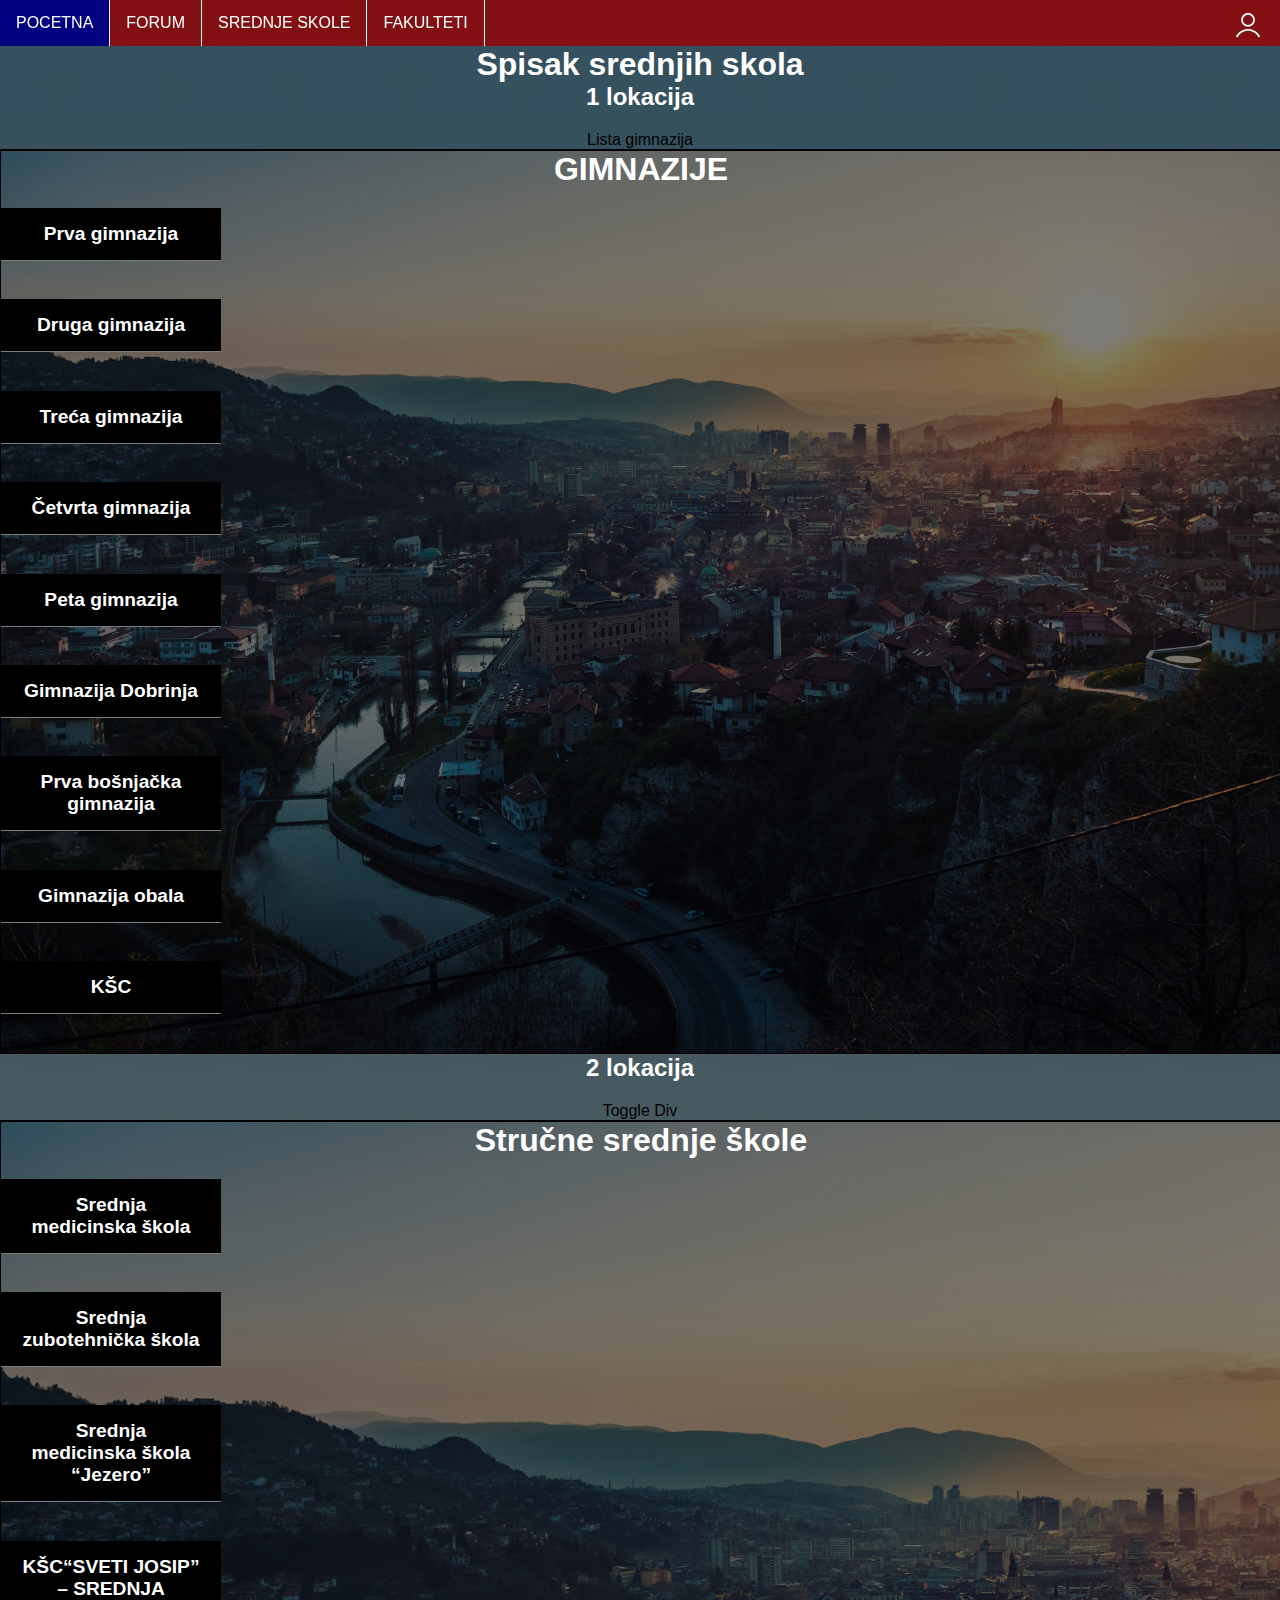
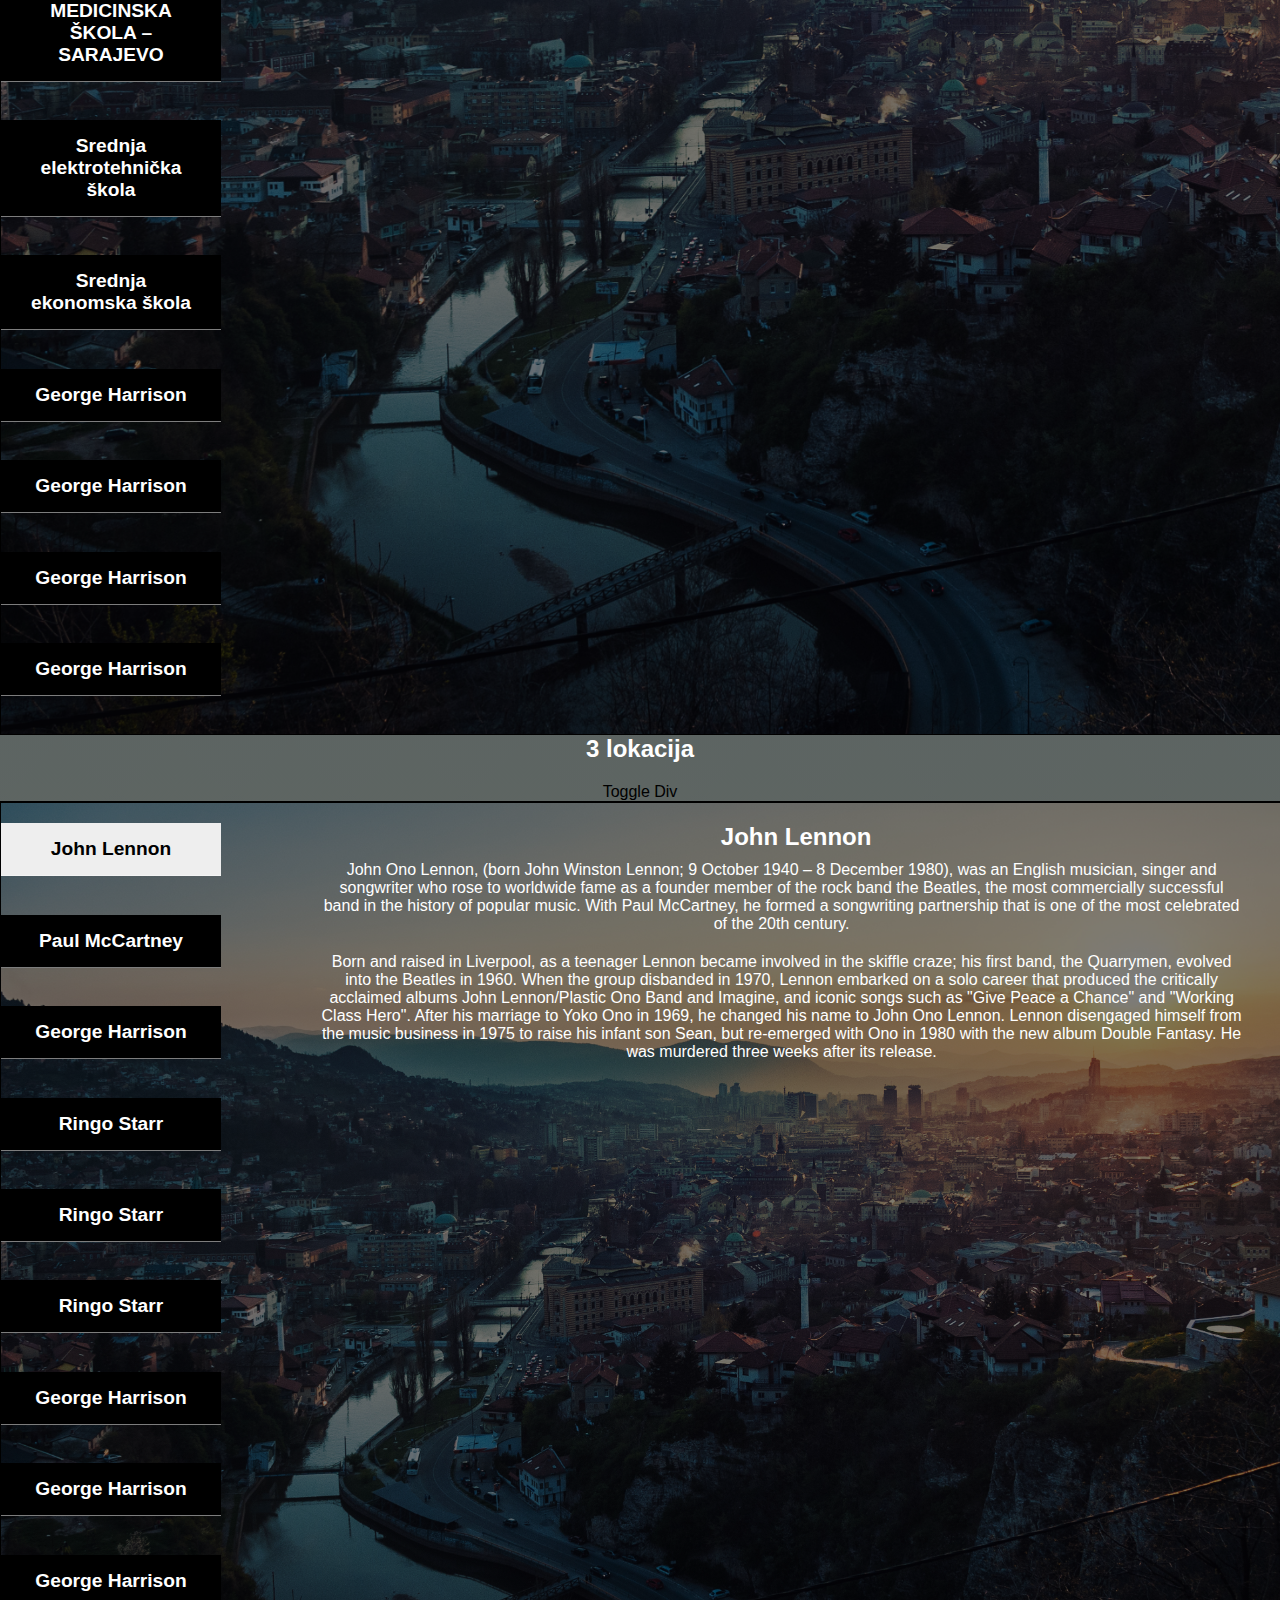
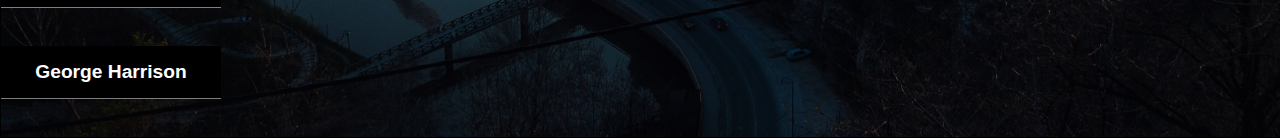
<file: ss.html>
<!DOCTYPE html>
<html lang="en">
<head>
    <meta charset="UTF-8">
    <meta name="viewport" content="width=device-width, initial-scale=1.0">
    <meta http-equiv="X-UA-Compatible" content="ie=edge">
    <title>Document</title>
    <link rel="stylesheet" href="CSS/sif.css">
    <link rel="stylesheet" href="CSS/structure.css">
</head>
<body>
  <!--navbar-->
  <ul>
    <li><a href="index.html">POCETNA</a></li>
    <li><a href="">FORUM</a></li>
    <li class="dropdown">
            <a href="" class="dropbtn">SREDNJE SKOLE</a>
            <div class="dropdown-content">
              <a href="ss.html">Sarajevo</a>
              <a href="#">Link 2</a>
            </div></li>
    <li class="dropdown">
        <a href="" class="dropbtn">FAKULTETI</a>
        <div class="dropdown-content">
          <a href="sf.html">Link 1</a>
          <a href="#">Link 2</a>
        </div></li>

          <a href="signup.html"><img style="width:3%;margin-top:5px;float:right;margin-right: 1%;" src="IMG/icon.png" alt="sl"></a>
</ul>
<!--list 1-->
    <h1>Spisak srednjih skola</h1>
<h2>1 lokacija</h2>
<div class="ex1">
  <label for="item-1">Lista gimnazija</label>
  <input type="checkbox" name="one" id="item-1">
  <div style="background-image:linear-gradient(rgba(0,0,0,0.5),rgba(0,0,0,0.5)), url(IMG/sarajevobg.jpg);background-size: cover;" class="hide">
    <h1>GIMNAZIJE</h1>
    <!--item 1-->
    <div class="tabordion">
      <section id="section1">
        <input type="radio" name="sections" id="option1" checked>
        <label for="option1">Prva gimnazija</label>
        <article>
          <h2>Prva gimnazija</h2>
          <pre>
Adresa: Gimnazijska 3, Sarajevo
Telefon: 033/203-567
Website:<a href="http://1gimnazija.com.ba/">1gimnazija.com.ba</a>
Email: prvagim@prva-gimnazija.edu.ba            
            </pre>
          <pre>
Prva gimnazija u Sarajevu nalazi se na adresi Gimnazijska 3.
Škola vuče korene Realne gimnazije, osnovane 1879. godine.

Strani jezici koji se mogu učiti u školi su engleski, njemački, latinski, italijanski i francuski jezik. 
U sklopu vannastavnih aktivnosti organizovan je i rad brojnih sekcija.
            
SMJEROVI - Prva gimnazija u Sarajevu
Gimnazija (4 godine)
            </pre>
            <iframe src="https://www.google.com/maps/embed?pb=!1m18!1m12!1m3!1d2876.928477886271!2d18.421537615504366!3d43.85731107911478!2m3!1f0!2f0!3f0!3m2!1i1024!2i768!4f13.1!3m3!1m2!1s0x4758c8c594f914eb%3A0xf4ca1aeefbd90cb6!2sFirst%20Gymnasium!5e0!3m2!1sen!2sba!4v1582208582502!5m2!1sen!2sba" width="600" height="450" frameborder="0" style="border:0;" allowfullscreen=""></iframe>
        </article>
      </section>
      <section id="section2">
        <input type="radio" name="sections" id="option2">
        <label for="option2">Druga gimnazija</label>
        <article>
          <!--item 2-->
          <h2>Druga gimnazija</h2>
<pre>
Adresa: Sutjeska 1, Sarajevo
Telefon: 033/586-361
Website:<a href="https://www.2gimnazija.edu.ba/en/">www.2gimnazija.edu.ba</a>
Email: aaida@smartnet.ba
</pre>
<pre>
Druga gimnazija u Sarajevu nalazi se na adresi, Sutjeska 1.

Nastava se odvija u dvije smjene.
Strani jezici koji se uče u školi su engleski, njemački, italijanski, francuski i latinski jezik.
  
SMJEROVI - Druga gimnazija Sarajevo
Gimnazija
Gimnazija – IB Middle Year Program
  
  
</pre>
<iframe src="https://www.google.com/maps/embed?pb=!1m18!1m12!1m3!1d2876.698529350321!2d18.410196615013593!3d43.862076846917574!2m3!1f0!2f0!3f0!3m2!1i1024!2i768!4f13.1!3m3!1m2!1s0x4758c8d7aca29bef%3A0xed40192ece47a637!2sSecond%20Gymnasium!5e0!3m2!1sen!2sba!4v1582209299797!5m2!1sen!2sba" width="600" height="450" frameborder="0" style="border:0;" allowfullscreen=""></iframe>
        </article>
      </section>
      <section id="section3">
        <input type="radio" name="sections" id="option3">
        <label for="option3">Treća gimnazija</label>
        <article>
          <!--item 3-->
          <h2>Treća gimnazija</h2>
          <pre>
Adresa: Vilsonovo šetalište 16, Sarajevotreca gimnazija sarajevo logo
Telefon: 033 279 250
Website:<a href="http://treca-gimnazija.edu.ba/">www.treca-gimnazija.edu.ba</a>
Email: trecagimnazija@lol.ba                       
                        </pre>
                      <pre>
Treća gimnazija u Sarajevu počela je sa radom 1948. godine.
 Sadašnji naziv nosi od 1991. godine, a u jednom periodu je već nosila ovaj naziv.

Strani jezici koji se uče u školi su engleski, njemački, francuski i latinski jezik.
U sklopu vannastavnih aktivnosti organizovane se brojne sekcije, a tokom školske godine
realizuje se i veći broj projekata na kojima aktivno učestvuju učenici.
                        
SMJEROVI - Treća gimnazija Sarajevo
Gimnazija (4 godine)
                        
                        </pre>
                        <iframe src="https://www.google.com/maps/embed?pb=!1m18!1m12!1m3!1d2877.1405979304946!2d18.388884815013263!3d43.85291444751209!2m3!1f0!2f0!3f0!3m2!1i1024!2i768!4f13.1!3m3!1m2!1s0x4758c9184092e631%3A0xd38f1c25d1238f9d!2sThird%20Gymnasium!5e0!3m2!1sen!2sba!4v1582209758400!5m2!1sen!2sba" width="600" height="450" frameborder="0" style="border:0;" allowfullscreen=""></iframe>
        </article>
      </section>
      <!--item 4-->
      <section id="section4">
        <input type="radio" name="sections" id="option4">
        <label for="option4">Četvrta gimnazija</label>
        <article>
          <h2>Četvrta gimnazija</h2>
          <pre>
Adresa: Mala aleja 69, Sarajevo
Telefon: 033/763-420
Website: <a href="https://cetvrta-gimnazija.edu.ba/">cetvrta-gimnazija.edu.b</a>
Email: cetvrta.gimnazija@gmail.com                                  
                                    </pre>
                                  <pre>
Četvrta gimnazija u Sarajevu, osnovana je 1961. godine kao Gimnazija “Igmanski marš”.
Sadašnji naziv škola nodi od 1994. godine.
            
Strani jezici koji se mogu učiti u školi su engleski, francuski, njemački i latinski jezik.
                                    
SMJEROVI - Četvrta gimnazija Sarajevo
Gimnazija (4 godine)
                                    
                                    </pre>
                                    <iframe src="https://www.google.com/maps/embed?pb=!1m18!1m12!1m3!1d2878.2649298977535!2d18.306012115012432!3d43.829604449024494!2m3!1f0!2f0!3f0!3m2!1i1024!2i768!4f13.1!3m3!1m2!1s0x4758ca154f030cbf%3A0xa177eef9352727db!2sFourth%20Gymnasium!5e0!3m2!1sen!2sba!4v1582209543968!5m2!1sen!2sba" width="600" height="450" frameborder="0" style="border:0;" allowfullscreen=""></iframe>
        </article>
      </section>
      <!--item 5-->
      <section id="section5">
        <input type="radio" name="sections" id="option5">
        <label for="option5">Peta gimnazija</label>
        <article>
          <h2>Peta gimnazija</h2>
          <pre>
Adresa: Senada Poturka Senčija bb, Sarajevo
Telefon: 033/235-412
Website: <a href="http://www.peta-gimnazija.edu.ba/">peta-gimnazija.edu.ba</a>
Email: petgim@bih.net.ba                        
          </pre>
          <pre>
Peta gimnazija u Sarajevu, osnovana je 1969. godine.

Strani jezici koji se uče u školi su engleski, njemački, latinski, francuski i arapski jezik.
U sklopu vannastavnih aktivnosti organizovan je rad sekcija:
posjeta muzejima, mladi biolozi, CIVITAS, klub engleskog jezika,
ljubitelji pozorišta, novinarska, likovna, informatička, recitatorska i sportske sekcije.
            
SMJEROVI - Peta gimnazija Sarajevo
Gimnazija (4 godine)
Gimnazija – sportsko usmjerenje (4 godine)            
          </pre>
          <iframe src="https://www.google.com/maps/embed?pb=!1m18!1m12!1m3!1d2878.183671765415!2d18.341074415012493!3d43.83128944891521!2m3!1f0!2f0!3f0!3m2!1i1024!2i768!4f13.1!3m3!1m2!1s0x4758c97f8cdbf99b%3A0xc93f688a49aa9095!2sFifth%20Gymnasium!5e0!3m2!1sen!2sba!4v1582209875656!5m2!1sen!2sba" width="600" height="450" frameborder="0" style="border:0;" allowfullscreen=""></iframe>
        </article>
      </section>
      <!--item 6-->
      <section id="section6">
        <input type="radio" name="sections" id="option6">
        <label for="option6">Gimnazija Dobrinja</label>
        <article>
          <h2>Gimnazija Dobrinja</h2>
          <pre>
Adresa: Senada Poturka Senčija bb, Sarajevo
Telefon: 033 454-553
Website: <a href="http://gdobrinja.edu.ba/">gdobrinja.edu.ba</a>
Email: gimndobr1@bih.net.ba            
          </pre>
          <pre>
Gimnazija “Dobrinja” u Sarajevu, osnovana je 1993. godine.

Nastavu pohađa oko 700 učenika.
            
SMJEROVI - Gimnazija "Dobrinja" Sarajevo
Gimnazija:
            
Opći smjer (4 godine)
Scenske umjetnosti (4 godine)            
          </pre>
          <iframe src="https://www.google.com/maps/embed?pb=!1m18!1m12!1m3!1d2878.1696333872324!2d18.341186415012526!3d43.83158054889637!2m3!1f0!2f0!3f0!3m2!1i1024!2i768!4f13.1!3m3!1m2!1s0x4758c98e12837ed5%3A0xd8eee81779d0115d!2sGymnasium%20Dobrinja!5e0!3m2!1sen!2sba!4v1582210207738!5m2!1sen!2sba" width="600" height="450" frameborder="0" style="border:0;" allowfullscreen=""></iframe>                  
        </article>
      </section>
      <!--item 7-->
      <section id="section7">
          <input type="radio" name="sections" id="option7">
          <label for="option7">Prva bošnjačka gimnazija</label>
          <article>
            <h2>Prva bošnjačka gimnazija</h2>
            <pre>
Adresa: Petrakijina 22, Sarajevoprva bosnjacka gimnazija sarajevo logo
Telefon: 033/261-001
Website: <a href="http://www.bosnjackagim.edu.ba/">www.bosnjackagim.edu.ba</a>
Email: skola@bosnjackagim.edu.ba              
            </pre>
            <pre>
Prva bošnjačka gimnazija u Sarajevu, osnovana je 1995. godine.

Školska užina obavezna je za sve učenike, a svaki do učenika ima spostveni ormarić.
Među školskim prostorijama nalazi se i stomatološka ambulanta.
Nastavu pohađa oko 530 učenika.
U sklopu vannastavnih aktivnosti organizovan je rad klubova: naučni, sportski i hobi klubovi.
              
SMJEROVI - Prva bošnjačka gimnazija
Gimnazija (4 godine)
Gimnazija po NPIP Cambridge programu (4 godine)              
            </pre>
            <iframe src="https://www.google.com/maps/embed?pb=!1m18!1m12!1m3!1d2876.7811887974226!2d18.421203215013506!3d43.86036374702859!2m3!1f0!2f0!3f0!3m2!1i1024!2i768!4f13.1!3m3!1m2!1s0x4758c8cfb37b49f5%3A0x2e1e13d99d486adb!2sFirst%20Bosniak%20Gymnasium!5e0!3m2!1sen!2sba!4v1582210763215!5m2!1sen!2sba" width="600" height="450" frameborder="0" style="border:0;" allowfullscreen=""></iframe>
          </article>
        </section>
        <!--item 8-->
        <section id="section8">
            <input type="radio" name="sections" id="option8">
            <label for="option8">Gimnazija obala</label>
            <article>
              <h2>Gimnazija obala</h2>
              <pre>
Adresa: Obala Kulina Bana 3, Sarajevo
Telefon: 033/214-960
Website: <a href="http://www.obala.edu.ba/">www.obala.edu.ba</a>
Email: gimnazijaobala@obala.edu.ba              
              </pre>
<pre>
Gimnazija “Obala” u Sarajevu, vuče korijene još iz 1882. godine kada je osnovano Obrazovalište
za pripomoćne učitelje. Nekadašnja Učiteljska škola prerasta u Gimnaziju “Obala” 2003. godine.

Strani jezici koji se uče u školi su engleski, njemački, francuski, italijanski i latinski jezik.
  
SMJEROVI - Gimnazija "Obala" Sarajevo
Gimnazija (4 godine)
Bilingvalna nastava (4 godine)
  
</pre>             
<iframe src="https://www.google.com/maps/embed?pb=!1m18!1m12!1m3!1d2876.9522124897453!2d18.41360901501341!3d43.85681914725875!2m3!1f0!2f0!3f0!3m2!1i1024!2i768!4f13.1!3m3!1m2!1s0x4758c8db0400a309%3A0x48a630f2c7e8fdee!2sGymnasium%20Obala!5e0!3m2!1sen!2sba!4v1582211101433!5m2!1sen!2sba" width="600" height="450" frameborder="0" style="border:0;" allowfullscreen=""></iframe> 
            </article>
          </section>
        <!--item 9-->
        <section id="section9">
          <input type="radio" name="sections" id="option9">
          <label for="option9">KŠC</label>
          <article>
            <h2>Katolički školski centar “Sveti Josip” – Opća realna gimnazija u Sarajevu</h2>
<pre>
Adresa: Mehmed paše Sokolovića 11, Sarajevokatolicki skolski centar sveti josip sarajevo logo
Telefon: 033/653-506
Website: <a href="http://ksc-sarajevo.com/">www.ksc-sarajevo.com</a>
Email: gimnazija@ksc-sarajevo.com         
</pre>
<pre>
Katolički školski centar “Sveti Josip” – Opća realna gimnazija u Sarajevu, otvorena je 1994. godine.

Strani jezici koji se uče u školi su engleski, njemački, francuski i latinski jezik.
  
SMJEROVI - Katolički školski centar "Sveti Josip" Sarajevo.
Gimnazija (4 godine)
</pre>             
<iframe src="https://www.google.com/maps/embed?pb=!1m18!1m12!1m3!1d2877.593180732316!2d18.320946715012923!3d43.84353254812098!2m3!1f0!2f0!3f0!3m2!1i1024!2i768!4f13.1!3m3!1m2!1s0x4758ca3476e95d8f%3A0xc562cb4df2828458!2sKatoli%C4%8Dki%20%C5%A1kolski%20centar%20Sv.%20Josip!5e0!3m2!1sen!2sba!4v1582539244267!5m2!1sen!2sba" width="600" height="450" frameborder="0" style="border:0;" allowfullscreen=""></iframe> 
          </article>
        </section>
    </div>
  </div>
</div>

<!--list 2-->
<h2>2 lokacija</h2>
<div class="ex1">
  <label for="item-2">Toggle Div</label>
  <input type="checkbox" name="one" id="item-2">
  <div style="background-image:linear-gradient(rgba(0,0,0,0.5),rgba(0,0,0,0.5)), url(IMG/sarajevobg.jpg);background-size: cover;" class="hide">
  <h1>Stručne srednje škole</h1>
    <div class="tabordion">
      <section id="section10">
        <input type="radio" name="sections" id="option10" checked>
        <label for="option10">Srednja medicinska škola</label>
        <article>
          <h2>Srednja medicinska škola</h2>
<pre>
Adresa: Tahmiščina 2, Sarajevo
Telefon: 033/202-005
Website: www.sms.edu.ba
Email: medicinska@yahoo.com
</pre>
<pre>
Srednja medicinska škola u Sarajevu, osnovana je 1948. godine.

Za potrebe nastave škola raspolaže sa: 7 kabineta, 3 laboratoirije, salom za tjelesni odgoj, 
klasičnim učionicama, čitaonicom i bibliotekom. Strani jezici koji se uče u školi su engleski, njemački i latinski jezik.
  
Praktična nastava se održava još i u u Državnoj bolnici,
Centru za zaštitu žena i materinstva, ATD dispanzeru Doma zdravlja Otoka, Zavodu za hitnu medicinsku pomoć.
Zatim klinikama za: ginekologiju i akušerstvo, dječiju hirurgiju, gastroenterologiju, nefrologiju,
zarazne bolesti, bolesti srca i reumatizma, a također i u Vodovodu, Klasu, Bosnalijeku, Kristalu, i mnogim apotekama.
  
SMJEROVI - Srednja medicinska škola Sarajevo
Zdravstvo:
  
Medicinska sestra – tehničar (4 godine)
Farmaceutsko-kozmetičarski tehničar (4 godine)
Laboratorijski tehničar (4 godine)
Sanitarno-ekološki tehničar (4 godine)
</pre>
<iframe src="https://www.google.com/maps/embed?pb=!1m18!1m12!1m3!1d2876.648774550981!2d18.417065715504584!3d43.86310797911471!2m3!1f0!2f0!3f0!3m2!1i1024!2i768!4f13.1!3m3!1m2!1s0x4758c8d17629e95b%3A0x159ec9717033abc4!2sMedical%20High%20School!5e0!3m2!1sen!2sba!4v1582822676696!5m2!1sen!2sba" width="600" height="450" frameborder="0" style="border:0;" allowfullscreen=""></iframe>
        </article>
      </section>
      <section id="section11">
        <input type="radio" name="sections" id="option11">
        <label for="option11">Srednja zubotehnička škola</label>
        <article>
          <h2>Srednja zubotehnička škola</h2>
<pre>
Adresa: Čekaluša 84, Sarajevo
Telefon: 033 666 103; 262 180
Website: szs.edu.ba
Email: sztskola@bih.net.ba 
</pre>
<pre>
Srednja zubotehnička škola u Sarajevu, osnovana je 1945. godine, kao Srednja zubarska škola.

Strani jezici koji se uče u školi su engleski i latinski jezik.
  
SMJEROVI - Srednja zubotehničak škola Sarajevo
Zdravstvo:
  
Zubni tehničar (4 godine)
Stomatološka sestra – tehničar (4 godine)
</pre>
<iframe src="https://www.google.com/maps/embed?pb=!1m18!1m12!1m3!1d2876.5790833299047!2d18.41260551488849!3d43.8645522467571!2m3!1f0!2f0!3f0!3m2!1i1024!2i768!4f13.1!3m3!1m2!1s0x4758c8d4261311d5%3A0x98cefbcea5f5cbee!2sDental%20High%20School!5e0!3m2!1sen!2sba!4v1582822987709!5m2!1sen!2sba" width="600" height="450" frameborder="0" style="border:0;" allowfullscreen=""></iframe>
        </article>
      </section>
      <section id="section12">
        <input type="radio" name="sections" id="option12">
        <label for="option12">Srednja medicinska škola “Jezero”</label>
        <article>
          <h2>Srednja medicinska škola “Jezero”</h2>
<pre>
Adresa: Patriotske lige 67a, Sarajevosrednja medicinska skola jezero sarajevo logo
Telefon: 033/443-987
Website: www.smsjezero.edu.ba
Email: ssmstsa@bih.net.ba
</pre>
<pre>
Srednja medicinska škola “Jezero” u Sarajevu, osnovana je 1946. godine kada počinje sa radom 
dvogodišnja „Škola za bebice”. Sadašnji naziv škola nosi od 2009. godine.

Za potrebe izvođenja nastave škola raspolaže sa: 4 kabineta za njegu bolesnika, 
kabinet za obuku pedijatrijskih sestara, kabinet za ginekologiju i akušerstvo, kabinet 
za fizikalnu terapiju, kabinet za kineziterapiju i rehabilitiranje i kabinet informatike. 
Svi kabineti opremljeni su svom potrebnom opremom.
  
Strani jezici koji se uče u u školi su engleski, njemački i latinski jezik.
  
SMJEROVI - Srednja medicinska škola "Jezero" Sarajevo
Zdravtsvo:
  
Akušersko-ginekološka sestra – tehničar (4 godine)
Psiho-gerijatrijska sestra – tehničar (4 godine)
Fizioterapeutski tehničar (4 godine)
Pedijatrijska sestra – tehničar (4 godine)
</pre>
<iframe src="https://www.google.com/maps/embed?pb=!1m18!1m12!1m3!1d2876.02489725273!2d18.406631314888923!3d43.87603574601163!2m3!1f0!2f0!3f0!3m2!1i1024!2i768!4f13.1!3m3!1m2!1s0x4758ced10ec87f1f%3A0x8b0fff9b2ea6c65b!2sMedical%20High%20School%20-%20Jezero!5e0!3m2!1sen!2sba!4v1582823377792!5m2!1sen!2sba" width="600" height="450" frameborder="0" style="border:0;" allowfullscreen=""></iframe>
        </article>
      </section>
      <section id="section13">
        <input type="radio" name="sections" id="option13">
        <label for="option13">KŠC“SVETI JOSIP” – SREDNJA MEDICINSKA ŠKOLA – SARAJEVO</label>
        <article>
<h2>KŠC “SVETI JOSIP” – SREDNJA MEDICINSKA ŠKOLA – SARAJEVO</h2>
<pre>
Adresa: Šenoina 3katolicki skolski centar sveti josip sarajevo logo
Telefon: 033/218-295
Website: www.ksc-sarajevo.com
Email: medicinska@ksc-sarajevo.com
</pre>
<pre>
Srednja medicinska škola Katoličkog školskog centra “Sveti Josip” u Sarajevu, osnovana je 1994. godine, a osnivač je ordinarijat Vrhbosanske nadbiskupije.

Školska zgrada je u potpunoj funkciji i opremljena je najmodernijim pomagalima i učilima. Praktična nastava, odvija se jednim dijelom u školi (uz stručne koordinatore praktične nastave), a veći dio u Medicinskim ustanovama sa kojim škola ima saradnju.
  
Strani jezici koji se uče u školi su engleski, njemački i latinski jezik.
  
SMJEROVI - Katolički školski centar "Sveti Josip" - Medicinska škola Sarajevo
Zdravstvo:
  
Medicinska sestra – tehničar (4 godine)
Fizioterapeutski tehničar (4 godine)
</pre>
<iframe src="https://www.google.com/maps/embed?pb=!1m18!1m12!1m3!1d2876.746113629522!2d18.419705415504517!3d43.861090679114774!2m3!1f0!2f0!3f0!3m2!1i1024!2i768!4f13.1!3m3!1m2!1s0x4758c8dab10bb30b%3A0x3335a5e65d727554!2sMedical%20High%20School%20of%20Catholic%20School%20Center!5e0!3m2!1sen!2sba!4v1583933704969!5m2!1sen!2sba" width="600" height="450" frameborder="0" style="border:0;" allowfullscreen="" aria-hidden="false" tabindex="0"></iframe>
        </article>
      </section>
      <section id="section14">
        <input type="radio" name="sections" id="option14">
        <label for="option14">Srednja elektrotehnička škola</label>
        <article>
          <h2>Srednja elektrotehnička škola</h2>
<pre>
Adresa: Safeta Zajke 2, Sarajevosrednja elektrotehnicka skola sarajevo logo
Telefon: 033/650-989
Website: www.ets-sa.edu.ba
Email: msets@bih.net.ba
</pre>
<pre>
Srednja elektrotehnička škola u Sarajevu, osnovana je školske 1945/1946. godine.

Nastava se odvija u dvije smjene. U sklopu vannastavnih aktivnosti organizovan je rad sekcija: 
literarno – recitatorska sekcija, informatička, matematička, novinarska, muzička, debatna, ekološka, 
likovna, sportska, šahovska sekcija, sekcija automatike, sekcija fizike – Klub 10+, CIVITAS.
  
SMJEROVI - Srednja elektrotehnička škola Sarajevo
Elektrotehnika:
  
Elektrotehničar (4 godine) – Izborna područja u III razredu:
Računarstvo i informatika
Telekomunikacije
Elektronika i automatika
RTV tehnika
Telekomunikacije i marketing
</pre>
<iframe src="https://www.google.com/maps/embed?pb=!1m18!1m12!1m3!1d2877.121975640383!2d18.360051914888103!3d43.853300447487314!2m3!1f0!2f0!3f0!3m2!1i1024!2i768!4f13.1!3m3!1m2!1s0x4758c965eda33437%3A0xc65653b45186a261!2sHigh%20School%20of%20Electrical%20Engineering!5e0!3m2!1sen!2sba!4v1582824042248!5m2!1sen!2sba" width="600" height="450" frameborder="0" style="border:0;" allowfullscreen=""></iframe>
        </article>
      </section>
      <section id="section15">
        <input type="radio" name="sections" id="option15">
        <label for="option15">Srednja ekonomska škola</label>
        <article>
          <h2>Srednja ekonomska škola</h2>
<pre>
Adresa: Zmaja od Bosne 39, Sarajevologo
Telefon: 033/724-612
Website: www.ses.edu.ba
Email: ekoskola@hotmail.com
</pre>
<pre>
 Srednje ekonomska škola u Sarajevu osnovana je 1912. godine, kao Trgovačka akademija.

Nastava je kabinetskog tipa sa modernim učilima (laptop, projektor, TV, grafoskop, ViFi, pametna tabla…), 
a prisutni su i oblici multimedijalne nastave. 
Strani jezici koji se uče u školi su engleski i njemački i francuski jezik.
  
U sklopu vannastavnih aktivnosti organizovan je rad sekcija: SEŠ kroz ekonomiju, 
mladi ekonomist, ćivotno osiguranje, sportske sekcije, civitas, prva pomoć, obilazak kulturno-historijskih 
znamenitosti i upoznavanje privrede Sarajeva.
  
SMJEROVI - Srednja ekonomska škola Sarajevo
Ekonomija, pravo i trgovina:
  
Ekonomski tehničar (4 godine)
</pre>
<iframe src="https://www.google.com/maps/embed?pb=!1m18!1m12!1m3!1d2877.1038935612073!2d18.390135314888074!3d43.853675247463016!2m3!1f0!2f0!3f0!3m2!1i1024!2i768!4f13.1!3m3!1m2!1s0x4758c91870ce352f%3A0x7b98c3ca162fc44c!2sHigh%20School%20of%20Economics!5e0!3m2!1sen!2sba!4v1582823586984!5m2!1sen!2sba" width="600" height="450" frameborder="0" style="border:0;" allowfullscreen=""></iframe>          
 </article>
      </section>
      <section id="section16">
          <input type="radio" name="sections" id="option16">
          <label for="option16">George Harrison</label>
          <article>
            <h2>George Harrison</h2>
            <p>George Harrison, (25 February 1943 – 29 November 2001), was an English musician, multi-instrumentalist, singer and songwriter who achieved international fame as the lead guitarist of the Beatles. Although John Lennon and Paul McCartney were the band's primary songwriters, most of their albums included at least one Harrison composition, including "While My Guitar Gently Weeps", "Here Comes the Sun" and "Something", which became the Beatles' second-most-covered song.</p>
          </article>
        </section>
        <section id="section17">
            <input type="radio" name="sections" id="option17">
            <label for="option17">George Harrison</label>
            <article>
              <h2>George Harrison</h2>
              <p>George Harrison, (25 February 1943 – 29 November 2001), was an English musician, multi-instrumentalist, singer and songwriter who achieved international fame as the lead guitarist of the Beatles. Although John Lennon and Paul McCartney were the band's primary songwriters, most of their albums included at least one Harrison composition, including "While My Guitar Gently Weeps", "Here Comes the Sun" and "Something", which became the Beatles' second-most-covered song.</p>
            </article>
          </section>
          <section id="section18">
              <input type="radio" name="sections" id="option18">
              <label for="option18">George Harrison</label>
              <article>
                <h2>George Harrison</h2>
                <p>George Harrison, (25 February 1943 – 29 November 2001), was an English musician, multi-instrumentalist, singer and songwriter who achieved international fame as the lead guitarist of the Beatles. Although John Lennon and Paul McCartney were the band's primary songwriters, most of their albums included at least one Harrison composition, including "While My Guitar Gently Weeps", "Here Comes the Sun" and "Something", which became the Beatles' second-most-covered song.</p>
              </article>
            </section>
            <section id="section19">
                <input type="radio" name="sections" id="option19">
                <label for="option19">George Harrison</label>
                <article>
                  <h2>George Harrison</h2>
                  <p>George Harrison, (25 February 1943 – 29 November 2001), was an English musician, multi-instrumentalist, singer and songwriter who achieved international fame as the lead guitarist of the Beatles. Although John Lennon and Paul McCartney were the band's primary songwriters, most of their albums included at least one Harrison composition, including "While My Guitar Gently Weeps", "Here Comes the Sun" and "Something", which became the Beatles' second-most-covered song.</p>
                </article>
              </section>
    </div>
  </div>
</div>




<h2>3 lokacija</h2>
<div class="ex1">
  <label for="item-3">Toggle Div</label>
  <input type="checkbox" name="one" id="item-3">
  <div style="background-image:linear-gradient(rgba(0,0,0,0.5),rgba(0,0,0,0.5)), url(IMG/sarajevobg.jpg);background-size: cover;" class="hide">
    <div class="tabordion">
      <section id="section21">
        <input type="radio" name="sections" id="option21" checked>
        <label for="option21">John Lennon</label>
        <article>
          <h2>John Lennon</h2>
          <p>John Ono Lennon, (born John Winston Lennon; 9 October 1940 – 8 December 1980), was an English musician, singer and songwriter who rose to worldwide fame as a founder member of the rock band the Beatles, the most commercially successful band in the history of popular music. With Paul McCartney, he formed a songwriting partnership that is one of the most celebrated of the 20th century.</p>
          <p>Born and raised in Liverpool, as a teenager Lennon became involved in the skiffle craze; his first band, the Quarrymen, evolved into the Beatles in 1960. When the group disbanded in 1970, Lennon embarked on a solo career that produced the critically acclaimed albums John Lennon/Plastic Ono Band and Imagine, and iconic songs such as "Give Peace a Chance" and "Working Class Hero". After his marriage to Yoko Ono in 1969, he changed his name to John Ono Lennon. Lennon disengaged himself from the music business in 1975 to raise his infant son Sean, but re-emerged with Ono in 1980 with the new album Double Fantasy. He was murdered three weeks after its release.</p>
        </article>
      </section>
      <section id="section22">
        <input type="radio" name="sections" id="option22">
        <label for="option22">Paul McCartney</label>
        <article>
          <h2>Paul McCartney</h2>
          <p>Sir James Paul McCartney, (born 18 June 1942), is an English musician, singer, songwriter, multi-instrumentalist, and composer. With John Lennon, George Harrison and Ringo Starr, he gained worldwide fame as a member of the Beatles, widely regarded as one of the most popular and influential acts in the history of rock music; his songwriting partnership with Lennon is one of the most celebrated of the 20th century. After the band's break-up, he pursued a solo career and later formed Wings with his first wife, Linda, and Denny Laine.</p>
          <p>McCartney has been recognised as one of the most successful composers and performers of all time, with 60 gold discs and sales of over 100 million albums and 100 million singles of his work with the Beatles and as a solo artist.[2] More than 2,200 artists have covered his Beatles song "Yesterday", more than any other copyrighted song in history. Wings' 1977 release "Mull of Kintyre" is one of the all-time best-selling singles in the UK. Inducted into the Rock and Roll Hall of Fame as a solo artist in March 1999, McCartney has written, or co-written 32 songs that have reached number one on the Billboard Hot 100, and as of 2014 he has sold more than 15.5 million RIAA-certified units in the United States. McCartney, Lennon, Harrison and Starr received MBEs in 1965, and in 1997, McCartney was knighted for his services to music.</p>
          <p>McCartney has released an extensive catalogue of songs as a solo artist and has composed classical and electronic music. He has taken part in projects to promote international charities related to such subjects as animal rights, seal hunting, land mines, vegetarianism, poverty, and music education. He has married three times and is the father of five children.</p>
        </article>
      </section>
      <section id="section23">
        <input type="radio" name="sections" id="option23">
        <label for="option23">George Harrison</label>
        <article>
          <h2>George Harrison</h2>
          <p>George Harrison, (25 February 1943 – 29 November 2001), was an English musician, multi-instrumentalist, singer and songwriter who achieved international fame as the lead guitarist of the Beatles. Although John Lennon and Paul McCartney were the band's primary songwriters, most of their albums included at least one Harrison composition, including "While My Guitar Gently Weeps", "Here Comes the Sun" and "Something", which became the Beatles' second-most-covered song.</p>
        </article>
      </section>
      <section id="section24">
        <input type="radio" name="sections" id="option24">
        <label for="option24">Ringo Starr</label>
        <article>
          <h2>Ringo Starr</h2>
          <p>Richard Starkey, (born 7 July 1940), better known by his stage name Ringo Starr, is an English musician, singer, songwriter, and actor who gained worldwide fame as the drummer for The Beatles. On most of the band's albums, he sang lead vocals for one song, including "With a Little Help from My Friends", "Yellow Submarine" and their cover of "Act Naturally". He also wrote the Beatles' songs "Don't Pass Me By" and "Octopus's Garden", and is credited as a co-writer of others, such as "What Goes On" and "Flying".</p>
          <p>Starr was twice afflicted by life-threatening illnesses during his childhood, and as a result of prolonged hospitalisations, fell behind scholastically. In 1955, he entered the workforce and briefly held a position with British Rail before securing an apprenticeship at a Liverpool equipment manufacturer. Soon afterwards, he became interested in the UK skiffle craze, developing a fervent admiration for the genre. In 1957, he cofounded his first band, the Eddie Clayton Skiffle Group, which earned several prestigious local bookings before the fad succumbed to American rock and roll by early 1958.</p>
        </article>
      </section>
      <section id="section25">
        <input type="radio" name="sections" id="option25">
        <label for="option25">Ringo Starr</label>
        <article>
          <h2>Ringo Starr</h2>
          <p>Richard Starkey, (born 7 July 1940), better known by his stage name Ringo Starr, is an English musician, singer, songwriter, and actor who gained worldwide fame as the drummer for The Beatles. On most of the band's albums, he sang lead vocals for one song, including "With a Little Help from My Friends", "Yellow Submarine" and their cover of "Act Naturally". He also wrote the Beatles' songs "Don't Pass Me By" and "Octopus's Garden", and is credited as a co-writer of others, such as "What Goes On" and "Flying".</p>
          <p>Starr was twice afflicted by life-threatening illnesses during his childhood, and as a result of prolonged hospitalisations, fell behind scholastically. In 1955, he entered the workforce and briefly held a position with British Rail before securing an apprenticeship at a Liverpool equipment manufacturer. Soon afterwards, he became interested in the UK skiffle craze, developing a fervent admiration for the genre. In 1957, he cofounded his first band, the Eddie Clayton Skiffle Group, which earned several prestigious local bookings before the fad succumbed to American rock and roll by early 1958.</p>
        </article>
      </section>
      <section id="section26">
        <input type="radio" name="sections" id="option26">
        <label for="option26">Ringo Starr</label>
        <article>
          <h2>Ringo Starr</h2>
          <p>sdfdsfsadfRichard Starkey, (born 7 July 1940), better known by his stage name Ringo Starr, is an English musician, singer, songwriter, and actor who gained worldwide fame as the drummer for The Beatles. On most of the band's albums, he sang lead vocals for one song, including "With a Little Help from My Friends", "Yellow Submarine" and their cover of "Act Naturally". He also wrote the Beatles' songs "Don't Pass Me By" and "Octopus's Garden", and is credited as a co-writer of others, such as "What Goes On" and "Flying".</p>
          <p>Starr was twice afflicted by life-threatening illnesses during his childhood, and as a result of prolonged hospitalisations, fell behind scholastically. In 1955, he entered the workforce and briefly held a position with British Rail before securing an apprenticeship at a Liverpool equipment manufacturer. Soon afterwards, he became interested in the UK skiffle craze, developing a fervent admiration for the genre. In 1957, he cofounded his first band, the Eddie Clayton Skiffle Group, which earned several prestigious local bookings before the fad succumbed to American rock and roll by early 1958.</p>
        </article>
      </section>
      <section id="section27">
          <input type="radio" name="sections" id="option27">
          <label for="option27">George Harrison</label>
          <article>
            <h2>George Harrison</h2>
            <p>George Harrison, (25 February 1943 – 29 November 2001), was an English musician, multi-instrumentalist, singer and songwriter who achieved international fame as the lead guitarist of the Beatles. Although John Lennon and Paul McCartney were the band's primary songwriters, most of their albums included at least one Harrison composition, including "While My Guitar Gently Weeps", "Here Comes the Sun" and "Something", which became the Beatles' second-most-covered song.</p>
          </article>
        </section>
        <section id="section28">
            <input type="radio" name="sections" id="option28">
            <label for="option28">George Harrison</label>
            <article>
              <h2>George Harrison</h2>
              <p>George Harrison, (25 February 1943 – 29 November 2001), was an English musician, multi-instrumentalist, singer and songwriter who achieved international fame as the lead guitarist of the Beatles. Although John Lennon and Paul McCartney were the band's primary songwriters, most of their albums included at least one Harrison composition, including "While My Guitar Gently Weeps", "Here Comes the Sun" and "Something", which became the Beatles' second-most-covered song.</p>
            </article>
          </section>
          <section id="section29">
              <input type="radio" name="sections" id="option29">
              <label for="option29">George Harrison</label>
              <article>
                <h2>George Harrison</h2>
                <p>George Harrison, (25 February 1943 – 29 November 2001), was an English musician, multi-instrumentalist, singer and songwriter who achieved international fame as the lead guitarist of the Beatles. Although John Lennon and Paul McCartney were the band's primary songwriters, most of their albums included at least one Harrison composition, including "While My Guitar Gently Weeps", "Here Comes the Sun" and "Something", which became the Beatles' second-most-covered song.</p>
              </article>
            </section>
            <section id="section30">
                <input type="radio" name="sections" id="option30">
                <label for="option30">George Harrison</label>
                <article>
                  <h2>George Harrison</h2>
                  <p>George Harrison, (25 February 1943 – 29 November 2001), was an English musician, multi-instrumentalist, singer and songwriter who achieved international fame as the lead guitarist of the Beatles. Although John Lennon and Paul McCartney were the band's primary songwriters, most of their albums included at least one Harrison composition, including "While My Guitar Gently Weeps", "Here Comes the Sun" and "Something", which became the Beatles' second-most-covered song.</p>
                </article>
              </section>
    </div>
  </div>
</div>


</body>
</html>
</file>
<file: CSS/structure.css>
* {padding: 0%;
margin: 0%;}
body {background-image: linear-gradient(#34505E,#6E6D64);}

.bg {background-image: url(/IMG/sarajevobg.jpg); background-size: cover; background-repeat: no-repeat; background-attachment: fixed;}
.bg2 {background-color: rgba(0, 0 ,0, 0.6);
margin: 2.5%;
color: white;}








/*Search container*/
.topnav .search-container {
    position: absolute;
    left: 74.5%;
  }
  
  .topnav input[type=text] {
    padding: 6px;
    margin-top: 8px;
    font-size: 17px;
    border: none;
  }
  
  .topnav .search-container button {
    float: right;
    padding: 6px 10px;
    margin-top: 8px;
    margin-right: 16px;
    background: #ddd;
    font-size: 17px;
    border: none;
    cursor: pointer;
  }
  
  .topnav .search-container button:hover {
    background: #ccc;
  }
  
  @media screen and (max-width: 10%) {
    .topnav .search-container {
      float: none;
    }
    .topnav a, .topnav input[type=text], .topnav .search-container button {
      float: none;
      display: block;
      text-align: left;
      width: 100%;
      margin: 0;
      padding: 14px;
    }
    .topnav input[type=text] {
      border: 1px solid #ccc;  
    }
}

/*Navbar*/
ul {
  list-style-type: none;
  margin: 0%;
  padding: 0;
  min-height: 46px;
  background-color: rgba(150, 0, 0, 0.8);
  position: -webkit-sticky;
  position: sticky;
  top: 0%;
  z-index:10;
}

li {
  float: left;
  border-right: 1px solid white;
}
/*dropdown buttons and dropdown content*/
li a, .dropbtn {
  display: inline-block;
  color: white;
  text-align: center;
  padding: 14px 16px;
  text-decoration: none;
}

li:hover, .dropdown:hover .dropbtn {
  background-color: rgb(0, 0, 128);
}

li.dropdown {
  display: inline-block;
}

.dropdown-content {
  display: none;
  position: absolute;
  background-color: #f9f9f9;
  min-width: 160px;
  box-shadow: 0px 8px 16px 0px rgba(0,0,0,0.2);
  z-index: 1000;
}

.dropdown-content a {
  color: black;
  padding: 12px 16px;
  text-decoration: none;
  display: block;
  text-align: left;
}

.dropdown-content a:hover {background-color: #f1f1f1;}

.dropdown:hover .dropdown-content {
  display: block;
}



        /* ------------------------------------ Click on login and Sign Up to  changue and view the effect
        ---------------------------------------
        */
        
        * {
          margin: 0px auto;
          padding: 0px;
          text-align: center;
          font-family: 'Open Sans', sans-serif;
        }
        
        .cotn_principal {
          position: absolute;
          width: 100%;
          height: 100%;
        /* Permalink - use to edit and share this gradient: http://colorzilla.com/gradient-editor/#cfd8dc+0,607d8b+100,b0bec5+100 */
        background: #cfd8dc; /* Old browsers */
        background: -moz-linear-gradient(-45deg,  #cfd8dc 0%, #607d8b 100%, #b0bec5 100%); /* FF3.6-15 */
        background: -webkit-linear-gradient(-45deg,  #cfd8dc 0%,#607d8b 100%,#b0bec5 100%); /* Chrome10-25,Safari5.1-6 */
        background: linear-gradient(135deg,  #cfd8dc 0%,#607d8b 100%,#b0bec5 100%); /* W3C, IE10+, FF16+, Chrome26+, Opera12+, Safari7+ */
        filter: progid:DXImageTransform.Microsoft.gradient( startColorstr='#cfd8dc', endColorstr='#b0bec5',GradientType=1 ); /* IE6-9 fallback on horizontal gradient */
        
        }
        
        
        .cont_centrar {
          position: relative;
          float: left;
           width: 100%;
        }
        
        .cont_login {
          position: relative;
          width: 640px;
        left: 50%;
        margin-left: -320px;
          
        }
        
        .cont_back_info {  
        position: relative;
          float: left;
          width: 640px;
          height: 280px;
        overflow: hidden;
          background-color: #fff;
          margin-top: 100px;
        box-shadow: 1px 10px 30px -10px rgba(0,0,0,0.5);
        }
        
        .cont_forms {
          position: absolute;
          overflow: hidden;
          top:100px;
        left: 0px;
          width: 320px;
          height: 280px;
          background-color: #eee;
        -webkit-transition: all 0.5s;
        -moz-transition: all 0.5s;
        -ms-transition: all 0.5s;
        -o-transition: all 0.5s;
        transition: all 0.5s;
        }
        
        .cont_forms_active_login {
        box-shadow: 1px 10px 30px -10px rgba(0,0,0,0.5);
          height: 420px;  
        top:20px;
        left: 0px;
          -webkit-transition: all 0.5s;
        -moz-transition: all 0.5s;
        -ms-transition: all 0.5s;
        -o-transition: all 0.5s;
        transition: all 0.5s;
        
        }
        
        .cont_forms_active_sign_up {
        box-shadow: 1px 10px 30px -10px rgba(0,0,0,0.5);
          height: 420px;  
        top:20px;
        left:320px;
        -webkit-transition: all 0.5s;
        -moz-transition: all 0.5s;
        -ms-transition: all 0.5s;
        -o-transition: all 0.5s;
        transition: all 0.5s;
        }
        
        .cont_img_back_grey {
          position: absolute;
          width: 950px;
        top:-80px;
          left: -116px;
        }
        
        .cont_img_back_grey > img {
          width: 100%;
         -webkit-filter: grayscale(100%);     filter: grayscale(100%);
        opacity: 0.9;
        animation-name: animar_fondo;
          animation-duration: 20s;
        animation-timing-function: linear;
        animation-iteration-count: infinite;
        animation-direction: alternate;
        
        }
        
        .cont_img_back_ {
          position: absolute;
          width: 950px;
        top:-80px;
          left: -116px;
        }
        
        .cont_img_back_ > img {
          width: 100%;
        opacity: 0.3;
        animation-name: animar_fondo;
        animation-duration: 20s;
        animation-timing-function: linear;
        animation-iteration-count: infinite;
        animation-direction: alternate;
        }
        
        .cont_forms_active_login > .cont_img_back_ {
        top:0px;  
          -webkit-transition: all 0.5s;
        -moz-transition: all 0.5s;
        -ms-transition: all 0.5s;
        -o-transition: all 0.5s;
        transition: all 0.5s;
        }
        
        .cont_forms_active_sign_up > .cont_img_back_ {
        top:0px;  
        left: -435px;
          -webkit-transition: all 0.5s;
        -moz-transition: all 0.5s;
        -ms-transition: all 0.5s;
        -o-transition: all 0.5s;
        transition: all 0.5s;
        }
         
        
        .cont_info_log_sign_up {
        position: absolute;
          width: 640px;
          height: 280px;
          top: 100px;
        z-index: 1;
        } 
        
        .col_md_login {
          position: relative;
          float: left;
          width: 50%;
        }
        
        .col_md_login > h2 {
          font-weight: 400;
        margin-top: 70px;
            color: #757575;
        }
        
        .col_md_login > p {
         font-weight: 400;
        margin-top: 15px;
        width: 80%;
            color: #37474F;
        }
        
        .btn_login { 
        background-color: rgb(0, 0, 128);
          border: none;
          padding: 10px;
        width: 200px;
        border-radius:3px;
        box-shadow: 1px 5px 20px -5px rgba(0,0,0,0.4);
          color: #fff;
        margin-top: 10px;
        cursor: pointer;
        }
        
        .col_md_sign_up {
          position: relative;
          float: left;
          width: 50%;  
        }
        
        .cont_ba_opcitiy > h2 {
          font-weight: 400;
          color: #fff;
        }
        
        .cont_ba_opcitiy > p {
         font-weight: 400;
        margin-top: 15px;
         color: #fff;
        }
        /* ----------------------------------
        background text    
        ------------------------------------
         */
        .cont_ba_opcitiy {
          position: relative;
          background-color: rgba(120, 144, 156, 0.55);
          width: 80%;
          border-radius:3px ;
        margin-top: 60px;
        padding: 15px 0px;
        }
        
        .btn_sign_up { 
        background-color: rgb(155, 0, 0);
          border: none;
          padding: 10px;
        width: 200px;
        border-radius:3px;
        box-shadow: 1px 5px 20px -5px rgba(0,0,0,0.4);
          color: #fff;
        margin-top: 10px;
        cursor: pointer;
        }
        .cont_forms_active_sign_up {
        z-index: 2;  
        }
        
        
        @-webkit-keyframes animar_fondo {
          from { -webkit-transform: scale(1) translate(0px);
        -moz-transform: scale(1) translate(0px);
        -ms-transform: scale(1) translate(0px);
        -o-transform: scale(1) translate(0px);
        transform: scale(1) translate(0px); }
          to { -webkit-transform: scale(1.5) translate(50px);
        -moz-transform: scale(1.5) translate(50px);
        -ms-transform: scale(1.5) translate(50px);
        -o-transform: scale(1.5) translate(50px);
        transform: scale(1.5) translate(50px); }
        }
        @-o-keyframes identifier {
          from { -webkit-transform: scale(1);
        -moz-transform: scale(1);
        -ms-transform: scale(1);
        -o-transform: scale(1);
        transform: scale(1); }
          to { -webkit-transform: scale(1.5);
        -moz-transform: scale(1.5);
        -ms-transform: scale(1.5);
        -o-transform: scale(1.5);
        transform: scale(1.5); }
        
        }
        @-moz-keyframes identifier {
          from { -webkit-transform: scale(1);
        -moz-transform: scale(1);
        -ms-transform: scale(1);
        -o-transform: scale(1);
        transform: scale(1); }
          to { -webkit-transform: scale(1.5);
        -moz-transform: scale(1.5);
        -ms-transform: scale(1.5);
        -o-transform: scale(1.5);
        transform: scale(1.5); }
        
        }
        @keyframes identifier {
          from { -webkit-transform: scale(1);
        -moz-transform: scale(1);
        -ms-transform: scale(1);
        -o-transform: scale(1);
        transform: scale(1); }
          to { -webkit-transform: scale(1.5);
        -moz-transform: scale(1.5);
        -ms-transform: scale(1.5);
        -o-transform: scale(1.5);
        transform: scale(1.5); }
        }
        .cont_form_login {
          position: absolute;
          opacity: 0;
        display: none;
          width: 320px;
          -webkit-transition: all 0.5s;
        -moz-transition: all 0.5s;
        -ms-transition: all 0.5s;
        -o-transition: all 0.5s;
        transition: all 0.5s;
        }
        
        .cont_forms_active_login {
        z-index: 2;  
        }
        
        .cont_form_sign_up {
          position: absolute;
          width: 320px;
        float: left;
          opacity: 0;
        display: none;
          -webkit-transition: all 0.5s;
        -moz-transition: all 0.5s;
        -ms-transition: all 0.5s;
        -o-transition: all 0.5s;
        transition: all 0.5s;
        }
        
          
        .cont_form_sign_up > input {
        text-align: left;
          padding: 15px 5px;
        margin-left: 10px;
        margin-top: 20px;
          width: 260px;
        border: none;
            color: #757575;
        }
        
        .cont_form_sign_up > h2 {
        margin-top: 50px; 
        font-weight: 400;
          color: #757575;
        }
        
        
        .cont_form_login > input {
          padding: 15px 5px;
        margin-left: 10px;
        margin-top: 20px;
          width: 260px;
        border: none;
        text-align: left;
          color: #757575;
        }
        
        .cont_form_login > h2 {
        margin-top: 110px; 
        font-weight: 400;
          color: #757575;
        }
        .cont_form_login > a,.cont_form_sign_up > a  {
          color: #757575;
            position: relative;
            float: left;
            margin: 10px;
        margin-left: 30px;
        }
 /* --- na indexu za kretanje --- */
        h3 {
          font-size: 5rem;
          font-weight: 100;
        }
      
        
        /* --- The figure boxes --- */
        figure {
          position: relative;
          float: left;

          overflow: hidden;
          display: block;
          text-align: center;
        }
        
        img {
          width: 100%;
          height: 100%;
          display: block;
        }
        
        figcaption {
          cursor: pointer;
          position: absolute;
          left: 0;
          right: 0;
          top: 0;
          bottom: 0;
          display: block;
          z-index: 100;
          padding: 15px;
          font-weight: 100;
        }
        
        /* --- Setting up the elements that will change --- */
        .im-gonna-change p, .im-gonna-change h3 {
            transition: opacity 0.35s, transform 0.35s;
            z-index: 2;
        }
        
        .im-gonna-change figcaption{
          transition:0.35s ease-in;
          z-index: 2;
        }
        
        .im-gonna-change h3 {
          opacity: 0;
        }
        
        .im-gonna-change p {
            position: absolute;
            bottom: 50%;
            left: 0;
            padding: 10px;
            width: 100%;
            opacity: 0;
        }
        
        /* --- All the changes on hover --- */
        .im-gonna-change:hover figcaption {
          transform: translate3d(0,0,0);
          background-color: rgba(0,0,0,0.6);
        }
        
        .im-gonna-change:hover h3 {
            color: #fff;
          opacity: 1;
            transform: translate3d(0,10px,0);
        }
        
        .im-gonna-change:hover p {
          color: #fff;
            opacity: 1;
            transform: translate3d(0,-10px,0);
        }
</file>
<file: CSS/tabs.css>
/*info*/
  p {margin-left: 10%;
  margin-right: 3%;}
  .tabordion {
    color: white;
    display: block;
    font-family: arial, sans-serif;
    margin: auto;
    position: relative;
   
  }
  
  .tabordion input[name="sections"] {
    left:0%;
    position: absolute;
    top:0%;
  }
  
  .tabordion section {
    display: block;
  }
  
  .tabordion section label {
    background: rgb(0, 0 ,0);
    border-bottom:1px solid  rgba(250, 250 ,250, 0.5);
    cursor: pointer;
    display: block;
    font-size: 1.2em;
    font-weight: bold;
    padding: 15px 20px;
    position: relative;
    width: 180px;
    z-index:8;
    margin-left: 0;
  }
  
  .tabordion section article {
    display: none;
    left: 10.6%;
    min-width: 300px;
    padding: 0 0 0 21px;
    position: absolute;  
    top: 0;
  }
  
  .tabordion section article:after {
    background-color: rgba(0, 0 ,0, 0);
    bottom: 0;
    content: "";
    display: block;
    left:-229px;
    position: absolute;
    top: 0;
    width: 220px;
    z-index:1;
  }
  
  .tabordion input[name="sections"]:checked + label { 
    background: #eee;
    color: rgb(0, 0 ,0);
  }
  
  .tabordion input[name="sections"]:checked ~ article {
    display: block;
  }
  
  
  @media (max-width: 533px) {
    

  
    .tabordion {
      width: 100%;
    }
    
    .tabordion section label {
      font-size: 1em;
      width: 160px;
    }  
  
   .tabordion section article {
      left: 20px;
      min-width: 20px;
    } 
    
    .tabordion section article:after {
      background-color: #ccc;
      bottom: 0;
      content: "";
      display: block;
      left:0%;
      position: absolute;
      top: 0;
      width: 200px;
  
    }  
    
  }
  
  
  @media (max-width: 768px) {

  
    .tabordion {
      width: 96%;
    }
  }
  
  
  @media (min-width: 1366px) {

    .tabordion {
      width: 100%;
    }
  }
</file>
<file: CSS/sif.css>
/*general function lists*/
label {
    display: block;
    margin: 20px 0 0;
    border-bottom: 1px solid #000;
  }  label:hover {
    text-decoration: underline;
  }
  input {
    position: absolute;
    left: -999em;
  }
  .hide {
    width: 100%;
    border: 1px solid #000;
    max-height: 99em;
    opacity: 1;
    height: auto;
    overflow: hidden;
    transition: opacity 1.5s linear, max-height 1.5s linear;
  }
  .hide p {
    padding: 10px;
  
  }
  .ex1 input[type="checkbox"]:checked + div {
    opacity: 0;
    max-height: 0;
    border: none;
  }
  .follow {
    border-top: 1px solid blue;
    margin: 0;
  }
iframe {border: 2px;}  


/*lists content*/
h1 {color: white;}
h2 {color: white;}
article {margin-left: 10%;}
  p {color: white;
    margin-right: 3%;}
    .tabordion {
      display: block;
      font-family: arial, sans-serif;
      margin: auto;
      position: relative;
    }
  pre {color: white;
  margin-left: 5%;}
    /*lists structure*/
    .tabordion input[name="sections"] {
      left:0%;
      position: absolute;
      top:0%;
    }
    
    .tabordion section {
      display: block;
    }
    
    .tabordion section label {
      color: white ;
      background: rgb(0, 0 ,0);
      border-bottom:1px solid  rgba(250, 250 ,250, 0.5);
      cursor: pointer;
      display: block;
      font-size: 1.2em;
      font-weight: bold;
      padding: 15px 20px;
      position: relative;
      width: 180px;
      z-index:8;
      margin-left: 0;
      margin-bottom: 3%;
    }
    
    .tabordion section article {
      display: none;
      left: 12.6%;
      min-width: 300px;
      padding: 0 0 0 21px;
      position: absolute;  
      top: 0;
    }
    
    .tabordion section article:after {
      background-color: rgba(0, 0 ,0, 0);
      bottom: 0;
      content: "";
      display: block;
      left:-229px;
      position: absolute;
      top: 0;
      width: 220px;
      z-index:1;
    }
    
    .tabordion input[name="sections"]:checked + label { 
      background: #eee;
      color: rgb(0, 0 ,0);
    }
    
    .tabordion input[name="sections"]:checked ~ article {
      display: block;
    }
    
    
    @media (max-width: 533px) {
      
  
    
      .tabordion {
        width: 100%;
      }
      
      .tabordion section label {
        font-size: 1em;
        width: 160px;
      }  
    
     .tabordion section article {
        left: 20px;
        min-width: 20px;
      } 
      
      .tabordion section article:after {
        background-color: #ccc;
        bottom: 0;
        content: "";
        display: block;
        left:0%;
        position: absolute;
        top: 0;
        width: 200px;
    
      }  
      
    }
    
    /*lists screen sizes*/
    @media (max-width: 768px) {
  
    
      .tabordion {
        width: 96%;
      }
    }
    
    
    @media (min-width: 1366px) {
  
      .tabordion {
        width: 100%;
      }
    }
</file>
